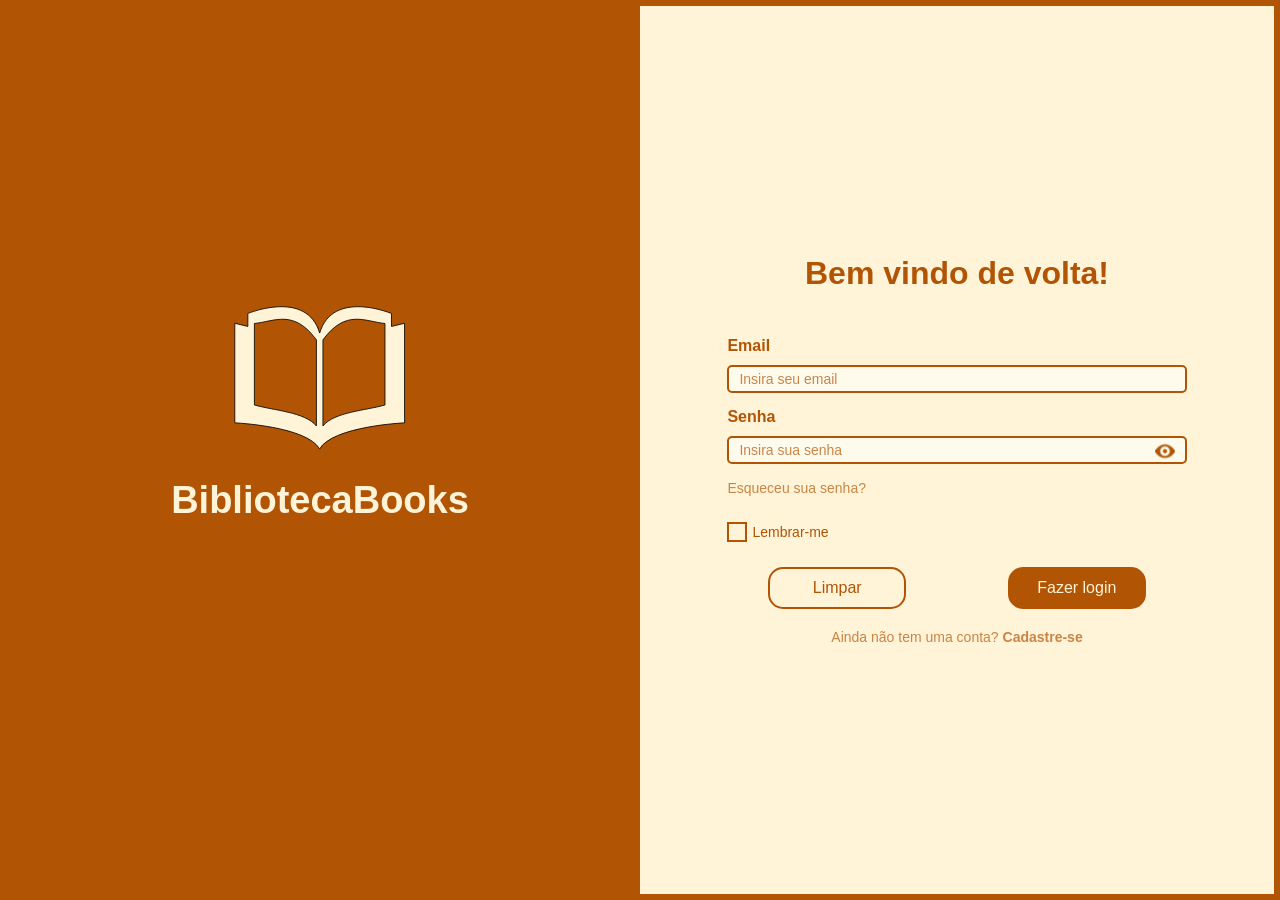
<file: index.html>
<!DOCTYPE html>
<html lang="pt-br">
<head>
    <meta charset="UTF-8">
    <meta name="viewport" content="width=device-width, initial-scale=1.0">
        <!-- Favicon package generated by Favicon.im Converter -->
    <link rel="icon" type="image/x-icon" href="/favicon.ico">
    <link rel="icon" type="image/png" sizes="16x16" href="assets/favicons/favicon-16x16.png">
    <link rel="icon" type="image/png" sizes="32x32" href="assets/favicons/favicon-32x32.png">
    <link rel="apple-touch-icon" sizes="180x180" href="assets/favicons/apple-touch-icon.png">
    <link rel="icon" type="image/png" sizes="192x192" href="assets/favicons/android-chrome-192x192.png">
    <link rel="icon" type="image/png" sizes="512x512" href="assets/favicons/android-chrome-512x512.png">
    <meta name="theme-color" content="#ffffff">
    <link rel="stylesheet" href="css/auth/login.css">
    <title>BibliotecaBooks</title>
</head>
<body>
    <main class="content">
        <section class="banner">
            <div class="banner-content">
                <img src="assets/icons/book.svg" alt="Banner da BibliotecaBooks">
                <h1 class="logotype-text">BibliotecaBooks</h1>
            </div>
        </section>
        <section class="login">
            <h1>Bem vindo de volta!</h1>
            <form class="inputs-form">
                <div class="inputs">
                    <label class="text-inputs" for="email">Email</label>
                    <input class="entry-input" id="email" type="email" name="email" minlength="6" maxlength="255" placeholder="Insira seu email" required>
                </div>
                <div class="inputs">
                    <label class="text-inputs" for="password">Senha</label>
                    <div class="input-container">
                        <input class="entry-input" id="password" type="password" name="password" minlength="8" maxlength="15" placeholder="Insira sua senha" required>
                        <button class="ocult-button" id="ocult-button-functional" type="button"><img class="ocult-icon" id="ocult-icon-image" src="assets/icons/visible.svg"></button>
                    </div>
                </div>
                <div class="forget-password">
                    <a href="pages/auth/forgot-password.html">Esqueceu sua senha?</a>
                </div>
                <div class="remember">
                    <label for="remember">
                        <input type="checkbox" id="remember" name="remember">
                        Lembrar-me
                    </label>
                </div>
                <div class="btns">
                    <button class="btn-clear" type="reset">Limpar</button>
                    <button class="btn-login" type="submit">Fazer login</button>
                </div>
            </form>
            <p class="login-link">Ainda não tem uma conta? <a href="pages/auth/register.html">Cadastre-se</a></p>
        </section>
    </main>
    <script src="js/auth/login.js"></script>
</body>
</html>
</file>
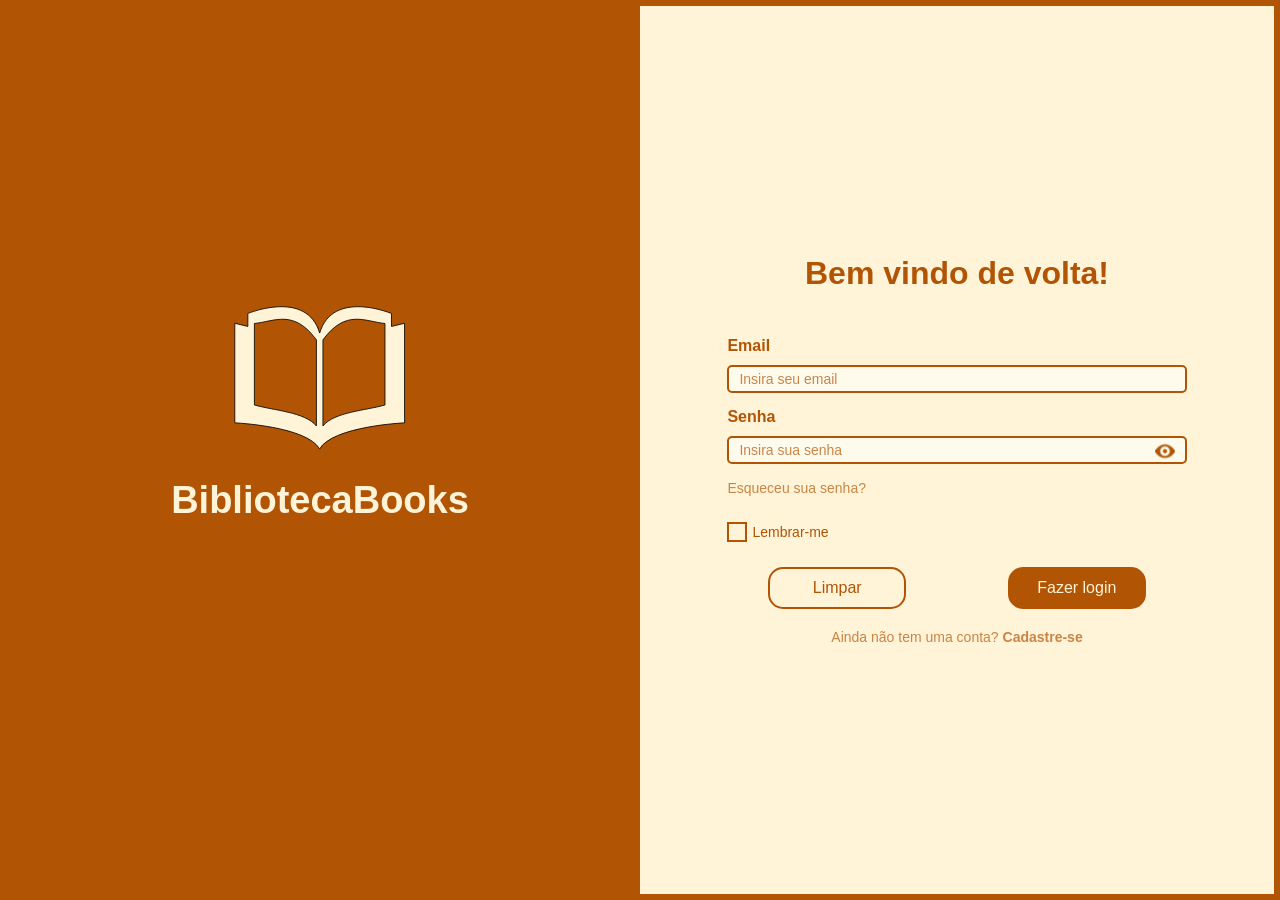
<file: pages/admin/books.html>
<!DOCTYPE html>
<html lang="pt-br">
<head>
    <meta charset="UTF-8">
    <meta name="viewport" content="width=device-width, initial-scale=1.0">
        <!-- Favicon package generated by Favicon.im Converter -->
    <link rel="icon" type="image/x-icon" href="/favicon.ico">
    <link rel="icon" type="image/png" sizes="16x16" href="../../assets/favicons/favicon-16x16.png">
    <link rel="icon" type="image/png" sizes="32x32" href="../../assets/favicons/favicon-32x32.png">
    <link rel="apple-touch-icon" sizes="180x180" href="../../assets/favicons/apple-touch-icon.png">
    <link rel="icon" type="image/png" sizes="192x192" href="../../assets/favicons/android-chrome-192x192.png">
    <link rel="icon" type="image/png" sizes="512x512" href="../../assets/favicons/android-chrome-512x512.png">
    <meta name="theme-color" content="#ffffff">
    <link rel="stylesheet" href="../../css/admin/books.css">
    <title>BibliotecaBooks</title>
</head>
<body>
    <div class="content" id="content-function">
        <header class="header">
            <div class="logotype-container">
                <img class="logo-icon" alt="icone de livro" src="../../assets/icons/OpenBook.svg">
                <h1 class="logo-text">BibliotecaBooks</h1>
            </div>
            <div class="user-container">
                <div class="user-organizer">
                    <p class="user-name">Administrador</p>
                    <a class="configurations">configurações</a>
                </div>
                <img alt="icone de perfil" src="../../assets/icons/Profile.svg">
            </div>
        </header>
        <aside class="menu" id="menu-function">
            <span class="menu-button">
                <img class="back-icon" src="../../assets/icons/Back.svg"/>
            </span>
            <a href="dashboard.html" class="dashboard">
                <p>DASHBOARD</p>
            </a>
            <a href="rentals.html" class="rentals">
                <p>EMPRÉSTIMOS</p>
            </a>
            <a href="users.html" class="users">
                <p>USUÁRIOS</p>
            </a>
            <a href="publishers.html" class="publishers">
                <p>EDITORAS</p>
            </a>
            <a href="books.html" class="books">
                <p>LIVROS</p>
            </a>
        </aside>
        <main class="main">
            <span class="main-title">
                <p>LIVROS</p>
                <img class="return-icon" id="return-icon-function" alt="voltar" src="../../assets/icons/Return.svg">
            </span>
            <div class="main-content">
                <div class="main-header">
                    <div class="search-side">
                        <input class="search-input" id="search-input-function" type="search" placeholder="Buscar livros...">
                    </div>
                    <div class="filter-side">
                        <div class="filter">
                            <button class="filter-button" id="filter-button-function">Filtrar</button>
                        </div>
                        <div class="add">
                            <button class="add-button" id="add-button-function">Novo Livro</button>
                        </div>
                    </div>
                </div> 
                <div class="books-table-container">
                    <table class="books-table" id="books-table-function">
                        <thead>
                            <tr>
                                <th>Título</th>
                                <th>Autor</th>
                                <th>Lançamento</th>
                                <th>Estoque Total</th>
                                <th>Em Uso</th>
                                <th>Editoras</th>
                                <th>Ações</th>
                            </tr>
                        </thead>
                        <tbody id="books-table"></tbody>
                    </table>
                    <div class="pagination">
                        <p id="pagination-info"></p>
                        <div class="pagination-buttons-container">
                            <button class="pagination-button" id="back-pagination"></button>
                            <button class="pagination-button" id="front-pagination"></button>
                        </div>
                    </div>
                </div>
            </div>
        </main>
    </div>
    <div class="menu-modal" id="menu-modal-function">
        <div class="preferences">
            <span>Preferências</span>
        </div>
        <div class="logout">
            <span class="btn-logout">Sair</span>
        </div>
    </div>
    <div class="filter-menu" id="filter-menu-function">
        <button class="filter-option" data-filter="az">A - Z</button>
        <hr class="separete-line">
        <button class="filter-option" data-filter="za">Z - A</button>
    </div>
    <div class="modal-overlay" id="book-modal-function">
        <div class="book-modal">
            <div class="modal-header">
                <h2>Novo Livro</h2>
            </div>
            <form id="book-form">
                <div class="modal-inputs">
                    <label for="book-title">Título</label>
                    <input type="text" id="book-title" required placeholder="Digite o título do livro">
                </div>
                <div class="modal-inputs">
                    <label for="book-author">Autor</label>
                    <input type="text" id="book-author" required placeholder="Digite o nome do autor">
                </div>
                <div class="modal-inputs">
                    <label for="book-release-date">
                        Data de lançamento
                    </label>
                    <input type="date" id="book-release-date" required>
                </div>
                <div class="modal-inputs">
                    <label for="book-stock">
                        Quantidade em estoque
                    </label>
                    <input type="number" id="book-stock" min="1" required placeholder="Ex: 5">
                </div>
                <div class="modal-inputs">
                    <label for="book-publisher">
                        Editora
                    </label>
                    <select id="book-publisher" required>
                        <option value="" selected disabled>
                            Selecione uma editora
                        </option>
                    </select>
                </div>
                <div class="modal-buttons">
                    <button class="cancel-button" id="cancel-book" type="button">
                        Cancelar
                    </button>
                    <button class="save-button" type="submit">
                        Salvar
                    </button>
                </div>
            </form>
        </div>
    </div>
    <script src="../../js/admin/books.js"></script>
</body>
</html>
</file>
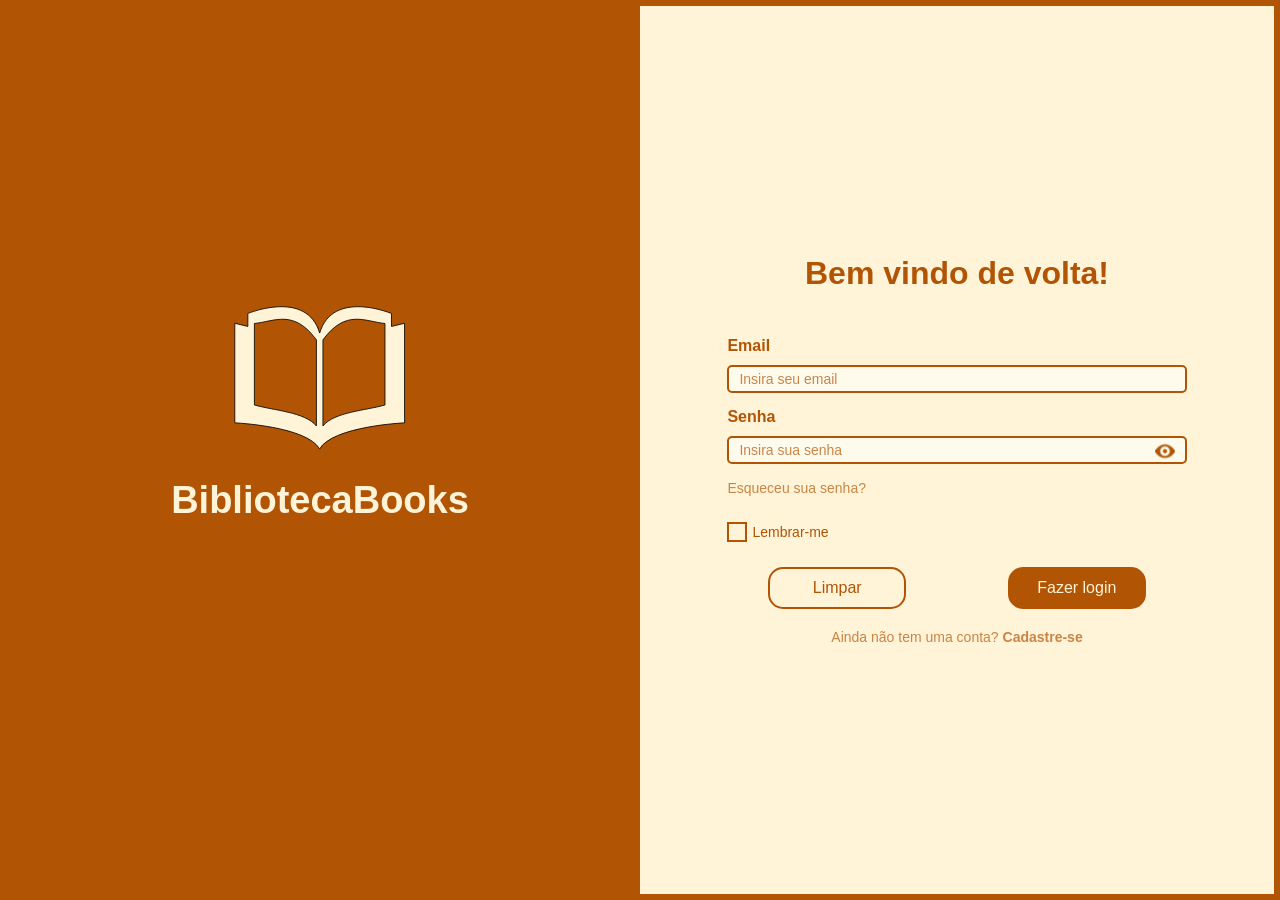
<file: pages/admin/preferences.html>
<!DOCTYPE html>
<html lang="pt-br">
<head>
    <meta charset="UTF-8">
    <meta name="viewport" content="width=device-width, initial-scale=1.0">
    <link rel="icon" type="image/x-icon" href="/favicon.ico">
    <link rel="icon" type="image/png" sizes="16x16" href="../../assets/favicons/favicon-16x16.png">
    <link rel="icon" type="image/png" sizes="32x32" href="../../assets/favicons/favicon-32x32.png">
    <link rel="apple-touch-icon" sizes="180x180" href="../../assets/favicons/apple-touch-icon.png">
    <link rel="icon" type="image/png" sizes="192x192" href="../../assets/favicons/android-chrome-192x192.png">
    <link rel="icon" type="image/png" sizes="512x512" href="../../assets/favicons/android-chrome-512x512.png">
    <meta name="theme-color" content="#ffffff">
    <link rel="stylesheet" href="../../css/admin/preferences.css">
    <title>BibliotecaBooks</title>
</head>
<body>
    <div class="content">
        <header class="header">
            <div class="logotype-container">
                <img class="logo-icon" alt="icone de livro" src="../../assets/icons/OpenBook.svg">
                <h1 class="logo-text">
                    BibliotecaBooks
                </h1>
            </div>
            <a href="dashboard.html" class="back-button">
                <img src="../../assets/icons/Undo.svg" alt="Voltar">
            </a>
        </header>
        <main class="main">
            <span class="main-title">
                <p>PREFERÊNCIAS</p>
            </span>
            <div class="main-content">
                <div class="preferences-container">
                    <div class="preferences-header">
                        <h2>Preferências</h2>
                        <p>
                            Personalize sua experiência
                        </p>
                    </div>
                    <div class="preference-option">
                        <div class="preference-info">
                            <p class="preference-title">
                                Alternar idioma
                            </p>
                            <p class="preference-description">
                                Escolha o idioma que deseja utilizar no sistema
                            </p>
                        </div>
                        <select id="language-select">
                            <option value="pt-BR">
                                Português (Brasil)
                            </option>
                            <option value="en">
                                Inglês
                            </option>
                            <option value="es">
                                Espanhol
                            </option>
                        </select>
                    </div>
                </div>
            </div>
        </main>
    </div>
    <script src="../../js/admin/preferences.js"></script>
</body>
</html>
</file>
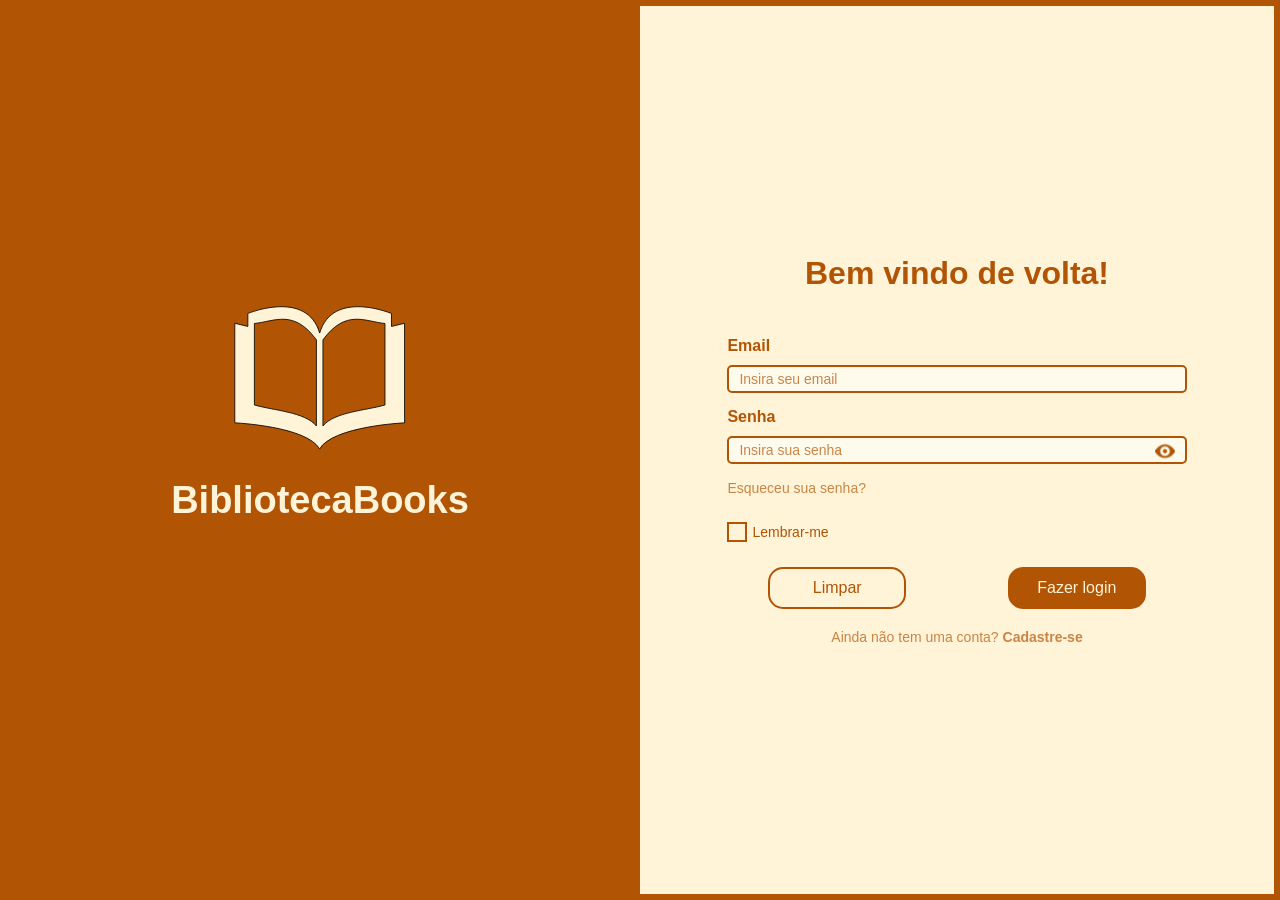
<file: pages/admin/publishers.html>
<!DOCTYPE html>
<html lang="pt-br">
<head>
    <meta charset="UTF-8">
    <meta name="viewport" content="width=device-width, initial-scale=1.0">
        <!-- Favicon package generated by Favicon.im Converter -->
    <link rel="icon" type="image/x-icon" href="/favicon.ico">
    <link rel="icon" type="image/png" sizes="16x16" href="../../assets/favicons/favicon-16x16.png">
    <link rel="icon" type="image/png" sizes="32x32" href="../../assets/favicons/favicon-32x32.png">
    <link rel="apple-touch-icon" sizes="180x180" href="../../assets/favicons/apple-touch-icon.png">
    <link rel="icon" type="image/png" sizes="192x192" href="../../assets/favicons/android-chrome-192x192.png">
    <link rel="icon" type="image/png" sizes="512x512" href="../../assets/favicons/android-chrome-512x512.png">
    <meta name="theme-color" content="#ffffff">
    <link rel="stylesheet" href="../../css/admin/publishers.css">
    <title>BibliotecaBooks</title>
</head>
<body>
    <div class="content" id="content-function">
        <header class="header">
            <div class="logotype-container">
                <img class="logo-icon" alt="icone de livro" src="../../assets/icons/OpenBook.svg">
                <h1 class="logo-text">BibliotecaBooks</h1>
            </div>
            <div class="user-container">
                <div class="user-organizer">
                    <p class="user-name">Administrador</p>
                    <a class="configurations">configurações</a>
                </div>
                <img alt="icone de perfil" src="../../assets/icons/Profile.svg">
            </div>
        </header>
        <aside class="menu" id="menu-function">
            <span class="menu-button">
                <img class="back-icon" src="../../assets/icons/Back.svg"/>
            </span>
            <a href="dashboard.html" class="dashboard">
                <p>DASHBOARD</p>
            </a>
            <a href="rentals.html" class="rentals">
                <p>EMPRÉSTIMOS</p>
            </a>
            <a href="users.html" class="users">
                <p>USUÁRIOS</p>
            </a>
            <a href="publishers.html" class="publishers">
                <p>EDITORAS</p>
            </a>
            <a href="books.html" class="books">
                <p>LIVROS</p>
            </a>
        </aside>
        <main class="main">
            <span class="main-title">
                <p>EDITORAS</p>
                <img class="return-icon" id="return-icon-function" alt="voltar" src="../../assets/icons/Return.svg">
            </span>
            <div class="main-content">
                <div class="main-header">
                    <div class="search-side">
                        <input class="search-input" id="search-input-function" type="search" placeholder="Buscar editoras...">
                    </div>
                    <div class="filter-side">
                        <div class="filter">
                            <button class="filter-button" id="filter-button-function">Filtrar</button>
                        </div>
                        <div class="add">
                            <button class="add-button" id="add-button-function">Nova Editora</button>
                        </div>
                    </div>
                </div> 
                <div class="publishers-table-container">
                    <table class="publishers-table" id="publishers-table-function">
                        <thead>
                            <tr>
                                <th>Nome</th>
                                <th>Email</th>
                                <th>Telefone</th>
                                <th>Site</th>
                                <th>Ações</th>
                            </tr>
                        </thead>
                        <tbody id="publishers-table"></tbody>
                    </table>
                    <div class="pagination">
                        <p id="pagination-info"></p>
                        <div class="pagination-buttons-container">
                            <button class="pagination-button" id="back-pagination"></button>
                            <button class="pagination-button" id="front-pagination"></button>
                        </div>
                    </div>
                </div>
            </div>
        </main>
    </div>
    <div class="menu-modal" id="menu-modal-function">
        <div class="preferences">
            <span>Preferências</span>
        </div>
        <div class="logout">
            <span class="btn-logout">Sair</span>
        </div>
    </div>
    <div class="filter-menu" id="filter-menu-function">
        <button class="filter-option" data-filter="az">A - Z</button>
        <hr class="separete-line">
        <button class="filter-option" data-filter="za">Z - A</button>
    </div>
    <div class="publisher-modal" id="publisher-modal-function">
        <div class="publisher-modal-content">
            <h2>Nova Editora</h2>
            <form id="publisher-form">
                <div class="modal-input">
                    <label for="publisher-name">Nome</label>
                    <input type="text" id="publisher-name" required>
                </div>
                <div class="modal-input">
                    <label for="publisher-email">Email</label>
                    <input type="email" id="publisher-email" required>
                </div>
                <div class="modal-input">
                    <label for="publisher-phone">Telefone</label>
                    <input type="text" id="publisher-phone" required>
                </div>
                <div class="modal-input">
                    <label for="publisher-website">Site</label>
                    <input type="text" id="publisher-website" placeholder="www.exemplo.com">
                </div>
                <div class="modal-buttons">
                    <button type="button" id="cancel-publisher">Cancelar</button>
                    <button type="submit">Cadastrar</button>
                </div>
            </form>
        </div>
    </div>
    <script src="../../js/admin/publishers.js"></script>
</body>
</html>
</file>
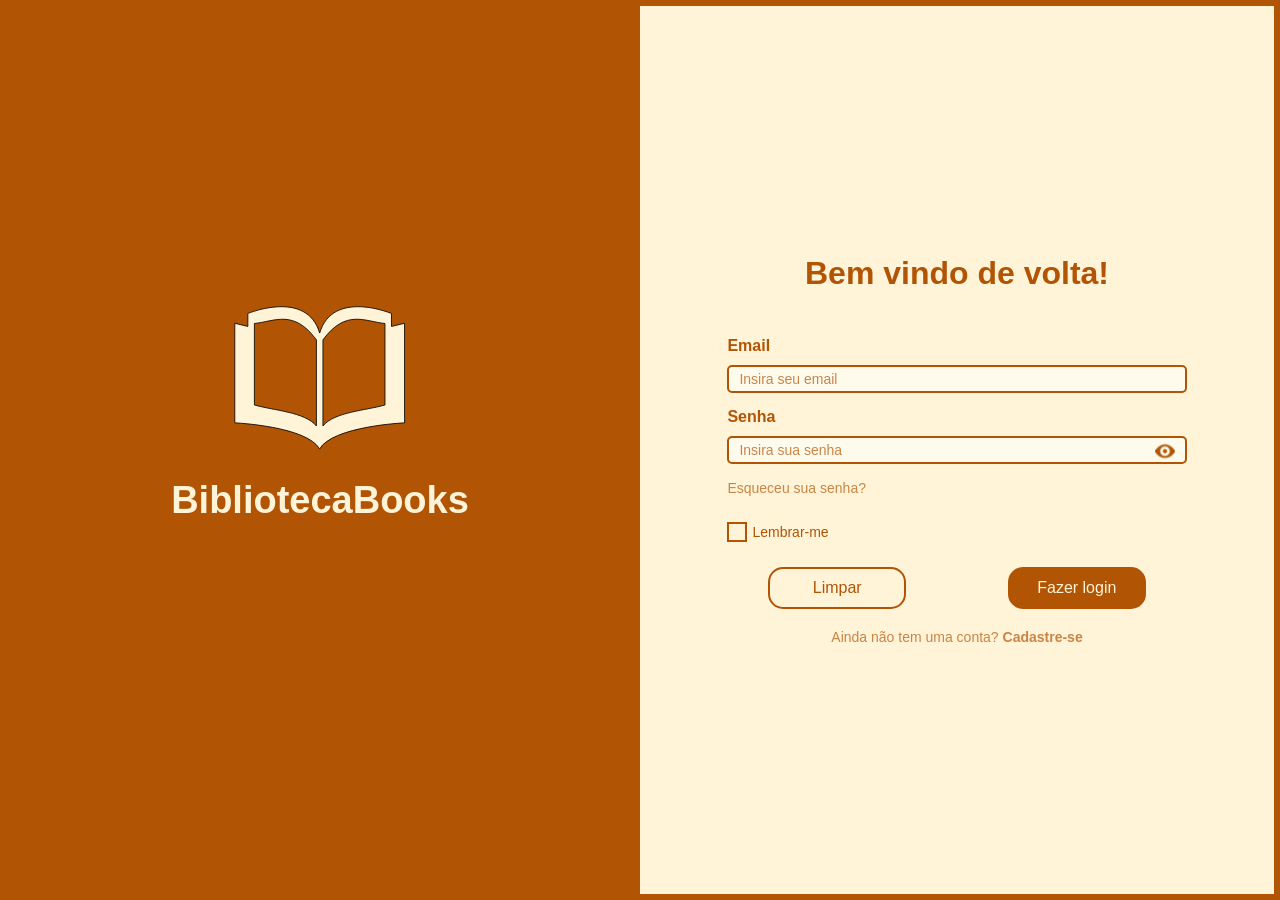
<file: pages/admin/rentals.html>
<!DOCTYPE html>
<html lang="pt-br">
<head>
    <meta charset="UTF-8">
    <meta name="viewport" content="width=device-width, initial-scale=1.0">
        <!-- Favicon package generated by Favicon.im Converter -->
    <link rel="icon" type="image/x-icon" href="/favicon.ico">
    <link rel="icon" type="image/png" sizes="16x16" href="../../assets/favicons/favicon-16x16.png">
    <link rel="icon" type="image/png" sizes="32x32" href="../../assets/favicons/favicon-32x32.png">
    <link rel="apple-touch-icon" sizes="180x180" href="../../assets/favicons/apple-touch-icon.png">
    <link rel="icon" type="image/png" sizes="192x192" href="../../assets/favicons/android-chrome-192x192.png">
    <link rel="icon" type="image/png" sizes="512x512" href="../../assets/favicons/android-chrome-512x512.png">
    <meta name="theme-color" content="#ffffff">
    <link rel="stylesheet" href="../../css/admin/rentals.css">
    <title>BibliotecaBooks</title>
</head>
<body>
    <div class="content" id="content-function">
        <header class="header">
            <div class="logotype-container">
                <img class="logo-icon" alt="icone de livro" src="../../assets/icons/OpenBook.svg">
                <h1 class="logo-text">BibliotecaBooks</h1>
            </div>
            <div class="user-container">
                <div class="user-organizer">
                    <p class="user-name">Administrador</p>
                    <a class="configurations">configurações</a>
                </div>
                <img alt="icone de perfil" src="../../assets/icons/Profile.svg">
            </div>
        </header>
        <aside class="menu" id="menu-function">
            <span class="menu-button">
                <img class="back-icon" src="../../assets/icons/Back.svg"/>
            </span>
            <a href="dashboard.html" class="dashboard">
                <p>DASHBOARD</p>
            </a>
            <a href="rentals.html" class="rentals">
                <p>EMPRÉSTIMOS</p>
            </a>
            <a href="users.html" class="users">
                <p>USUÁRIOS</p>
            </a>
            <a href="publishers.html" class="publishers">
                <p>EDITORAS</p>
            </a>
            <a href="books.html" class="books">
                <p>LIVROS</p>
            </a>
        </aside>
        <main class="main">
            <span class="main-title">
                <p>EMPRÉSTIMOS</p>
                <img class="return-icon" id="return-icon-function" alt="voltar" src="../../assets/icons/Return.svg">
            </span>
            <div class="main-content">
                <div class="main-header">
                    <div class="search-side">
                        <input class="search-input" id="search-input-function" type="search" placeholder="Buscar empréstimos...">
                    </div>
                    <div class="filter-side">
                        <div class="filter">
                            <button class="filter-button" id="filter-button-function">Filtrar</button>
                        </div>
                        <div class="add">
                            <button class="add-button" id="add-button-function">Novo Aluguel</button>
                        </div>
                    </div>
                </div> 
                <div class="rentals-table-container">
                    <table class="rentals-table" id="rentals-table-function">
                        <thead>
                            <tr>
                                <th>Locátario</th>
                                <th>Livro</th>
                                <th>Data Aluguel</th>
                                <th>Prazo</th>
                                <th>Entrega</th>
                                <th>Status</th>
                                <th>Ações</th>
                            </tr>
                        </thead>
                        <tbody id="rentals-table"></tbody>
                    </table>
                    <div class="pagination">
                        <p id="pagination-info"></p>
                        <div class="pagination-buttons-container">
                            <button class="pagination-button" id="back-pagination"></button>
                            <button class="pagination-button" id="front-pagination"></button>
                        </div>
                    </div>
                </div>
            </div>
        </main>
    </div>
    <div class="menu-modal" id="menu-modal-function">
        <div class="preferences">
            <span>Preferências</span>
        </div>
        <div class="logout">
            <span class="btn-logout">Sair</span>
        </div>
    </div>
    <div class="filter-menu" id="filter-menu-function">
        <button class="filter-option" data-filter="az">A - Z</button>
        <hr class="separete-line">
        <button class="filter-option" data-filter="za">Z - A</button>
    </div>
    <div class="rental-modal" id="rental-modal-function">

    <section class="rental-register">
        <div class="rental-modal-header">
            <h1>Novo Empréstimo</h1>

            <button
                class="close-rental-modal"
                id="close-rental-modal"
                type="button">
            </button>
        </div>
        <form class="rental-form" id="rental-form">
            <div class="inputs">
                <label class="text-inputs" for="rental-renter">
                    Locatário
                </label>

                <select
                    class="entry-input"
                    id="rental-renter"
                    required>

                    <option value="" selected disabled>
                        Selecione um usuário
                    </option>

                </select>
            </div>
            <div class="inputs">
                <label class="text-inputs" for="rental-book">
                    Livro
                </label>

                <select class="entry-input" id="rental-book" required>
                    <option value="" selected disabled>
                        Selecione um livro
                    </option>
                </select>
            </div>
            <div class="inputs">
                <label class="text-inputs" for="rental-date">
                    Data do aluguel
                </label>
                <input
                    class="entry-input"
                    id="rental-date"
                    type="date"
                    required>
            </div>
            <div class="inputs">
                <label class="text-inputs" for="rental-due-date">
                    Prazo de devolução
                </label>
                <input
                    class="entry-input"
                    id="rental-due-date"
                    type="date"
                    required>
            </div>
            <div class="rental-btns">
                <button
                    class="btn-cancel-rental"
                    id="cancel-rental"
                    type="button">
                    Cancelar
                </button>
                <button
                    class="btn-register-rental"
                    type="submit">
                    Salvar
                </button>
            </div>
        </form>
    </section>
</div>
    <script src="../../js/admin/rentals.js"></script>
</body>
</html>
</file>
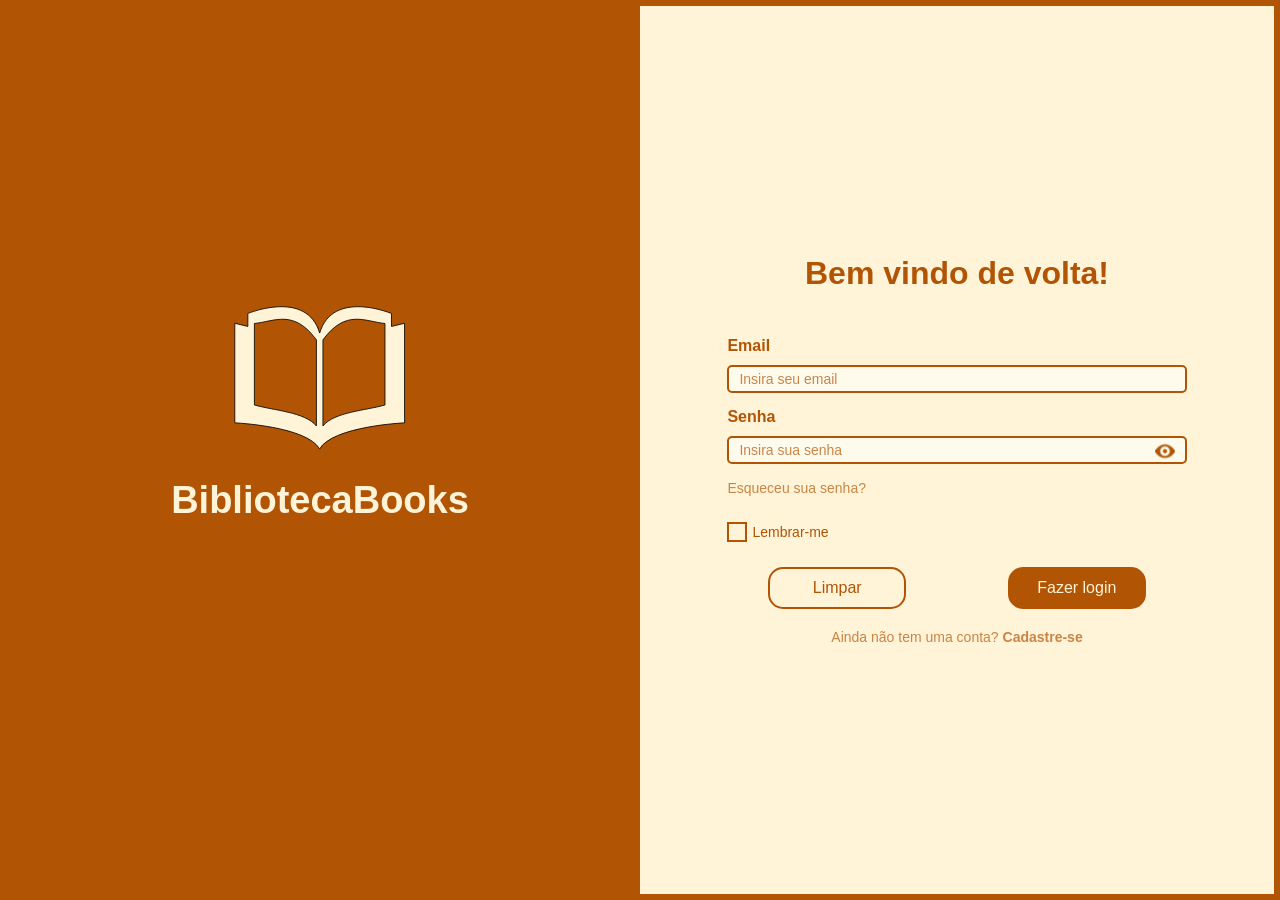
<file: pages/admin/users.html>
<!DOCTYPE html>
<html lang="pt-br">
<head>
    <meta charset="UTF-8">
    <meta name="viewport" content="width=device-width, initial-scale=1.0">
        <!-- Favicon package generated by Favicon.im Converter -->
    <link rel="icon" type="image/x-icon" href="/favicon.ico">
    <link rel="icon" type="image/png" sizes="16x16" href="../../assets/favicons/favicon-16x16.png">
    <link rel="icon" type="image/png" sizes="32x32" href="../../assets/favicons/favicon-32x32.png">
    <link rel="apple-touch-icon" sizes="180x180" href="../../assets/favicons/apple-touch-icon.png">
    <link rel="icon" type="image/png" sizes="192x192" href="../../assets/favicons/android-chrome-192x192.png">
    <link rel="icon" type="image/png" sizes="512x512" href="../../assets/favicons/android-chrome-512x512.png">
    <meta name="theme-color" content="#ffffff">
    <link rel="stylesheet" href="../../css/admin/users.css">
    <title>BibliotecaBooks</title>
</head>
<body>
    <div class="content" id="content-function">
        <header class="header">
            <div class="logotype-container">
                <img class="logo-icon" alt="icone de livro" src="../../assets/icons/OpenBook.svg">
                <h1 class="logo-text">BibliotecaBooks</h1>
            </div>
            <div class="user-container">
                <div class="user-organizer">
                    <p class="user-name">Administrador</p>
                    <a class="configurations">configurações</a>
                </div>
                <img alt="icone de perfil" src="../../assets/icons/Profile.svg">
            </div>
        </header>
        <aside class="menu" id="menu-function">
            <span class="menu-button">
                <img class="back-icon" src="../../assets\icons\Back.svg"/>
            </span>
            <a href="dashboard.html" class="dashboard">
                <p>DASHBOARD</p>
            </a>
            <a href="rentals.html" class="rentals">
                <p>EMPRÉSTIMOS</p>
            </a>
            <a href="users.html" class="users">
                <p>USUÁRIOS</p>
            </a>
            <a href="publishers.html" class="publishers">
                <p>EDITORAS</p>
            </a>
            <a href="books.html" class="books">
                <p>LIVROS</p>
            </a>
        </aside>
        <main class="main">
            <span class="main-title">
                <p>USUÁRIOS</p>
                <img class="return-icon" id="return-icon-function" alt="voltar" src="../../assets/icons/Return.svg">
            </span>
            <div class="main-content">
                <div class="main-header">
                    <div class="search-side">
                        <input class="search-input" id="search-input-function" type="search" placeholder="Buscar usuários...">
                    </div>
                    <div class="filter-side">
                        <div class="filter">
                            <button class="filter-button" id="filter-button-function">Filtrar</button>
                        </div>
                    </div>
                </div> 
                <div class="users-table-container">
                    <table class="users-table" id="users-table-function">
                        <thead>
                            <tr>
                                <th>Nome</th>
                                <th>Email</th>
                                <th>Telefone</th>
                                <th>CPF</th>
                                <th>Status</th>
                                <th>Ações</th>
                            </tr>
                        </thead>
                        <tbody id="users-table"></tbody>
                    </table>
                    <div class="pagination">
                        <p id="pagination-info"></p>
                        <div class="pagination-buttons-container">
                            <button class="pagination-button" id="back-pagination">
                                
                            </button>
                            <button class="pagination-button" id="front-pagination">
                                
                            </button>
                        </div>
                    </div>
                </div>
            </div>
        </main>
    </div>
    <div class="menu-modal" id="menu-modal-function">
        <div class="preferences">
            <span>Preferências</span>
        </div>
        <div class="logout">
            <span class="btn-logout">Sair</span>
        </div>
    </div>
    <div class="filter-menu" id="filter-menu-function">
        <button class="filter-option" data-filter = "az">A - Z</button>
        <hr class="separete-line">
        <button class="filter-option" data-filter = "za">Z - A</button>
    </div>
    <script src="../../js/admin/users.js"></script>
</body>
</html>
</file>
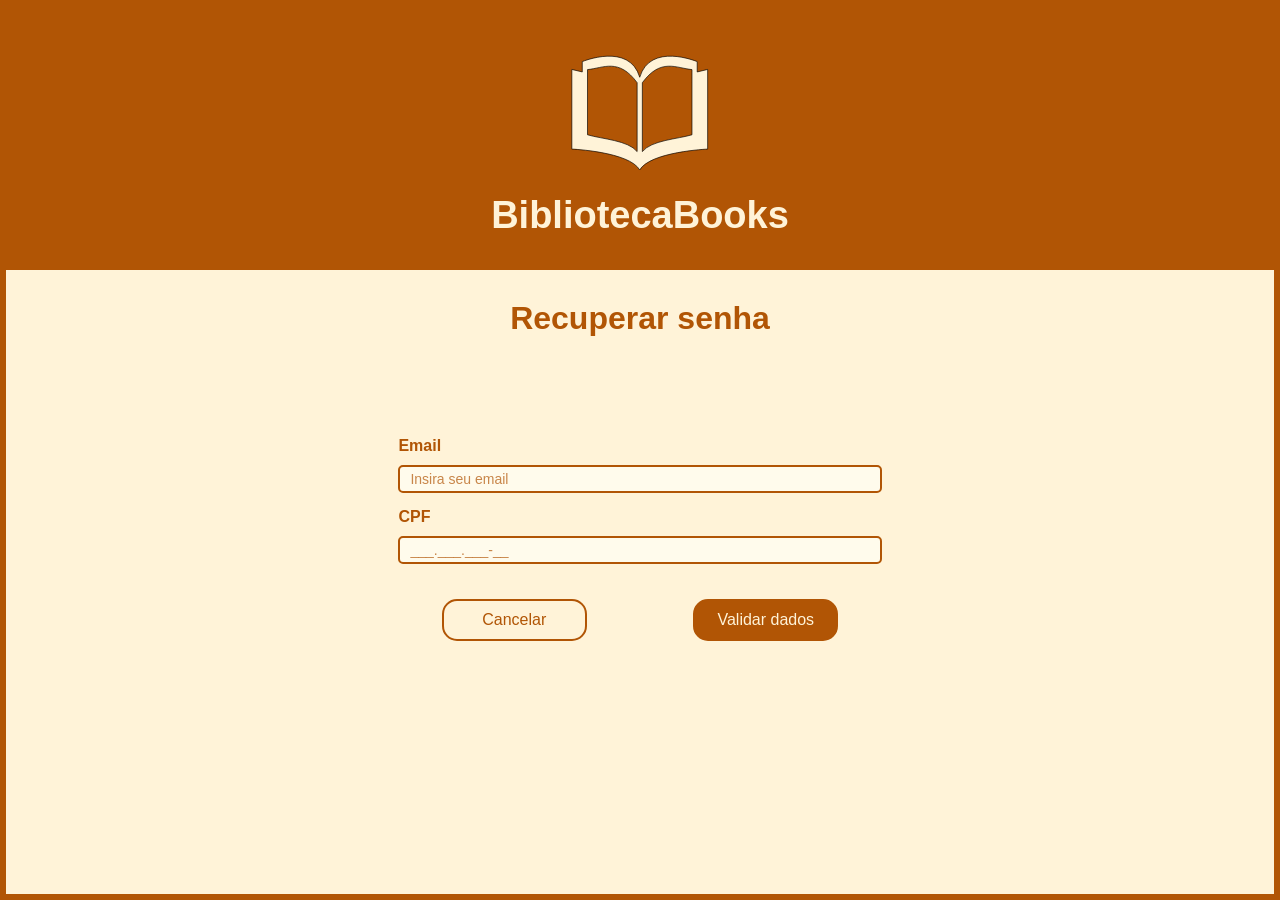
<file: pages/auth/change-password.html>
<!DOCTYPE html>
<html lang="pt-br">
<head>
    <meta charset="UTF-8">
    <meta name="viewport" content="width=device-width, initial-scale=1.0">
        <!-- Favicon package generated by Favicon.im Converter -->
    <link rel="icon" type="image/x-icon" href="/favicon.ico">
    <link rel="icon" type="image/png" sizes="16x16" href="../../assets/favicons/favicon-16x16.png">
    <link rel="icon" type="image/png" sizes="32x32" href="../../assets/favicons/favicon-32x32.png">
    <link rel="apple-touch-icon" sizes="180x180" href="../../assets/favicons/apple-touch-icon.png">
    <link rel="icon" type="image/png" sizes="192x192" href="../../assets/favicons/android-chrome-192x192.png">
    <link rel="icon" type="image/png" sizes="512x512" href="../../assets/favicons/android-chrome-512x512.png">
    <meta name="theme-color" content="#ffffff">
    <link rel="stylesheet" href="../../css/auth/change-password.css">
    <title>BibliotecaBooks</title>
</head>
<body>
    <main class="content">
        <section class="banner">
            <div class="banner-content">
                <img src="../../assets/icons/book.svg" alt="Banner da BibliotecaBooks">
                <h1 class="logotype-text">BibliotecaBooks</h1>
            </div>
        </section>
        <section class="change-password-form">
            <h1>Alterar senha</h1>
            <form class="inputs-form">
                <div class="inputs">
                    <label class="text-inputs" for="password">Nova senha</label>
                    <div class="input-container">
                        <input class="entry-input" id="password" type="password" name="password" minlength="8" maxlength="15" placeholder="Insira sua nova senha" required>
                        <button class="ocult-button" id="ocult-button-functional" type="button"><img class="ocult-icon" id="ocult-icon-image" src="../../assets/icons/visible.svg"></button>
                    </div>
                </div>
                <div class="inputs">
                    <label class="text-inputs" for="confirm-password">Confirmar nova senha</label>
                    <div class="input-container">
                        <input class="entry-input" id="confirm-password" type="password" name="confirm-password" placeholder="Confirme sua nova senha" required>
                        <button class="ocult-button" id="ocult-button-functional-confirm" type="button"><img class="ocult-icon-confirm" id="ocult-icon-image-confirm" src="../../assets/icons/visible.svg"></button>
                    </div>
                </div>
                <div class="btns">
                    <button class="btn-cancel" type="button">Cancelar</button>
                    <button class="btn-save" type="submit">Salvar Alterações</button>
                </div>
            </form>
        </section>
    </main>
    <script src="../../js/auth/change-password.js"></script>
</body>
</html>
</file>
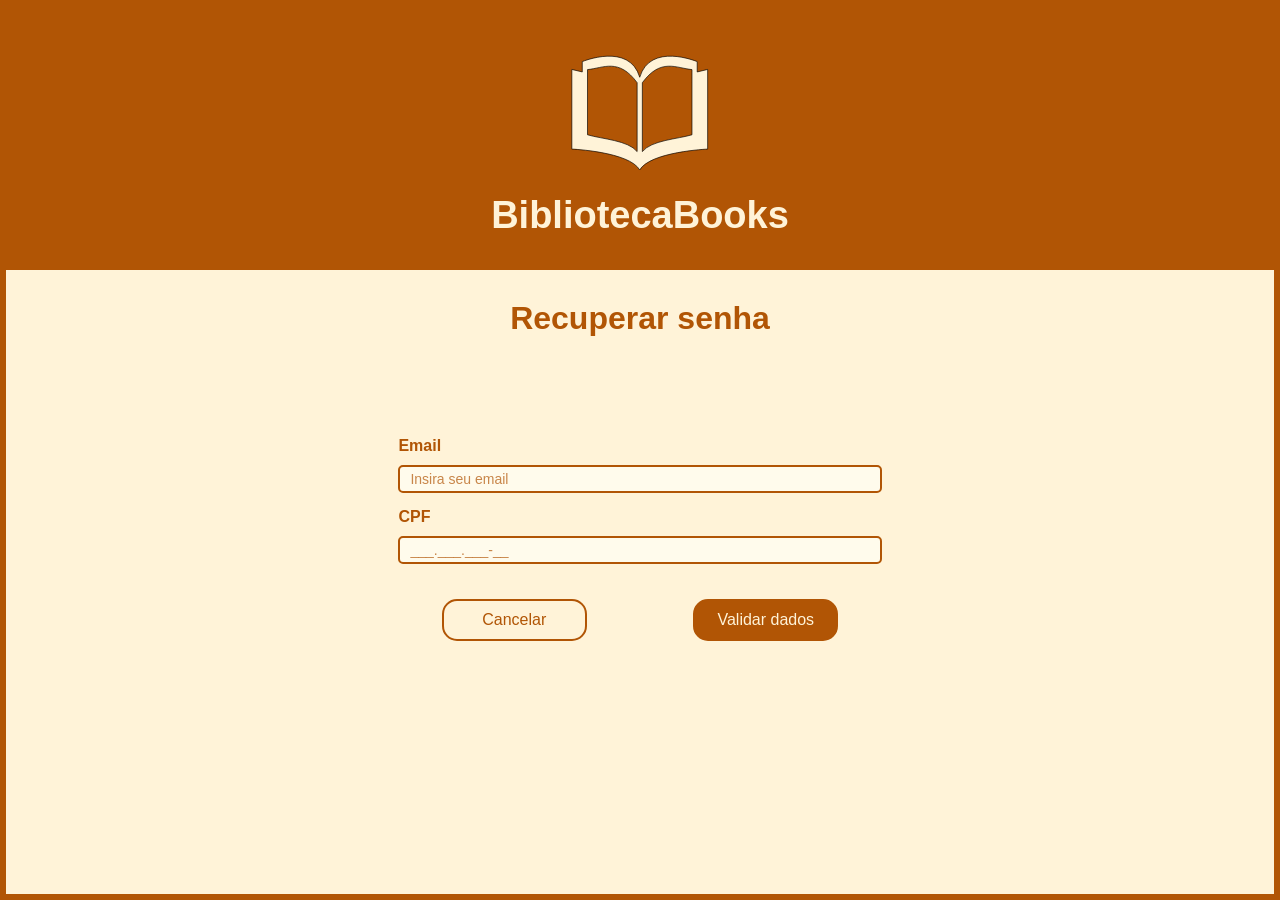
<file: pages/auth/forgot-password.html>
<!DOCTYPE html>
<html lang="pt-br">
<head>
    <meta charset="UTF-8">
    <meta name="viewport" content="width=device-width, initial-scale=1.0">
        <!-- Favicon package generated by Favicon.im Converter -->
    <link rel="icon" type="image/x-icon" href="/favicon.ico">
    <link rel="icon" type="image/png" sizes="16x16" href="../../assets/favicons/favicon-16x16.png">
    <link rel="icon" type="image/png" sizes="32x32" href="../../assets/favicons/favicon-32x32.png">
    <link rel="apple-touch-icon" sizes="180x180" href="../../assets/favicons/apple-touch-icon.png">
    <link rel="icon" type="image/png" sizes="192x192" href="../../assets/favicons/android-chrome-192x192.png">
    <link rel="icon" type="image/png" sizes="512x512" href="../../assets/favicons/android-chrome-512x512.png">
    <meta name="theme-color" content="#ffffff">
    <link rel="stylesheet" href="../../css/auth/forgot-password.css">
    <title>BibliotecaBooks</title>
</head>
<body>
    <main class="content">
        <section class="banner">
            <div class="banner-content">
                <img src="../../assets/icons/book.svg" alt="Banner da BibliotecaBooks">
                <h1 class="logotype-text">BibliotecaBooks</h1>
            </div>
        </section>
        <section class="forgot-form">
            <h1>Recuperar senha</h1>
            <form class="inputs-form">
                <div class="inputs">
                    <label class="text-inputs" for="email">Email</label>
                    <input class="entry-input" id="email" type="email" name="email" placeholder="Insira seu email" required>
                </div>
                <div class="inputs">
                    <label class="text-inputs" for="cpf">CPF</label>
                    <input class="entry-input" id="cpf" type="text" name="cpf" maxlength="14" autocomplete="off" placeholder="___.___.___-__" required>
                </div>
                <div class="btns">
                    <button class="btn-cancel" type="button">Cancelar</button>
                    <button class="btn-validate" type="submit">Validar dados</button>
                </div>
            </form>
        </section>
    </main>
    <script src="../../js/auth/forgot-password.js"></script>
</body>
</html>
</file>
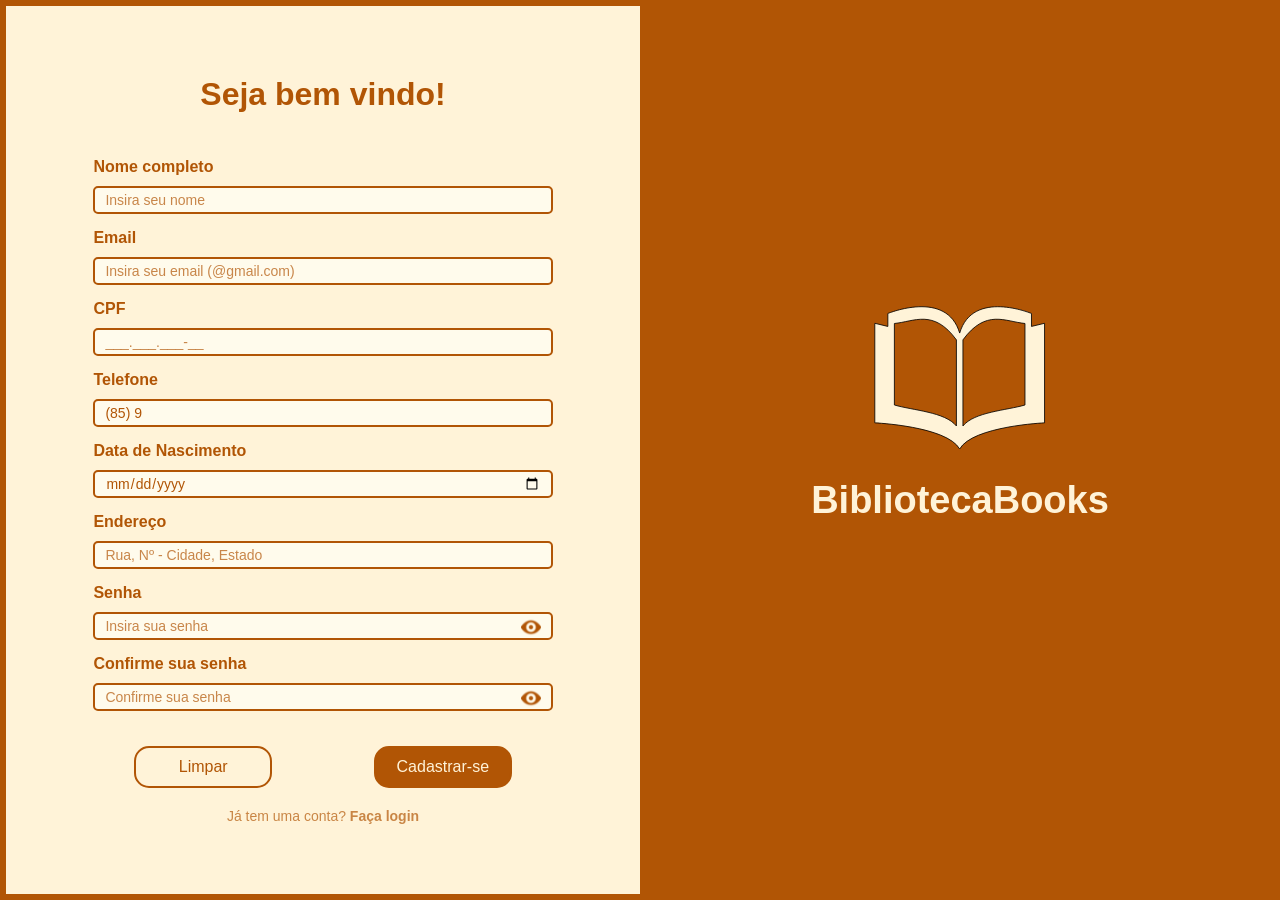
<file: pages/auth/register.html>
<!DOCTYPE html>
<html lang="pt-br">
<head>
    <meta charset="UTF-8">
    <meta name="viewport" content="width=device-width, initial-scale=1.0">
        <!-- Favicon package generated by Favicon.im Converter -->
    <link rel="icon" type="image/x-icon" href="/favicon.ico">
    <link rel="icon" type="image/png" sizes="16x16" href="../../assets/favicons/favicon-16x16.png">
    <link rel="icon" type="image/png" sizes="32x32" href="../../assets/favicons/favicon-32x32.png">
    <link rel="apple-touch-icon" sizes="180x180" href="../../assets/favicons/apple-touch-icon.png">
    <link rel="icon" type="image/png" sizes="192x192" href="../../assets/favicons/android-chrome-192x192.png">
    <link rel="icon" type="image/png" sizes="512x512" href="../../assets/favicons/android-chrome-512x512.png">
    <meta name="theme-color" content="#ffffff">
    <link rel="stylesheet" href="../../css/auth/register.css">
    <title>BibliotecaBooks</title>
</head>
<body>
    <main class="content">
        <section class="register">
            <h1>Seja bem vindo!</h1>
            <form class="inputs-form">
                <div class="inputs">
                    <label class="text-inputs" for="name">Nome completo</label>
                    <input class="entry-input" id="name" type="text" name="name" minlength="3" maxlength="100" placeholder="Insira seu nome" required>
                </div>
                <div class="inputs">
                    <label class="text-inputs" for="email">Email</label>
                    <input class="entry-input" id="email" type="email" pattern="^[a-zA-Z0-9]+@gmail\.com$" name="email" minlength="6" maxlength="255" placeholder="Insira seu email (@gmail.com)" required>
                </div>
                <div class="inputs">
                    <label class="text-inputs" for="cpf">CPF</label>
                    <input class="entry-input" id="cpf" type="text" name="cpf" maxlength="14" autocomplete="off" placeholder="___.___.___-__" required>
                </div>
                <div class="inputs">
                    <label class="text-inputs" for="phone">Telefone</label>
                    <input class="entry-input" id="phone" type="text" name="phone" maxlength="16" autocomplete="off" placeholder="(85) 9____-____" required>
                </div>
                <div class="inputs">
                    <label class="text-inputs" for="date-birth">Data de Nascimento</label>
                    <input class="entry-input" id="date-birth" type="date" name="date-birth" placeholder="__/__/____" required>
                </div>
                <div class="inputs">
                    <label class="text-inputs" for="address">Endereço</label>
                    <input class="entry-input" id="address" type="text" name="address" placeholder="Rua, Nº - Cidade, Estado" required>
                </div>
                <div class="inputs">
                    <label class="text-inputs" for="password">Senha</label>
                    <div class="input-container">
                        <input class="entry-input" id="password" type="password" name="password" minlength="8" maxlength="15" placeholder="Insira sua senha" required>
                        <button class="ocult-button" id="ocult-button-functional" type="button"><img class="ocult-icon" id="ocult-icon-image" src="../../assets/icons/visible.svg"></button>
                    </div>
                </div>
                <div class="inputs">
                    <label class="text-inputs" for="confirm-password">Confirme sua senha</label>
                    <div class="input-container">
                        <input class="entry-input" id="confirm-password" type="password" name="confirm-password" minlength="8" maxlength="15" placeholder="Confirme sua senha" required>
                        <button class="ocult-button" id="ocult-button-functional-confirm" type="button"><img class="ocult-icon-confirm" id="ocult-icon-image-confirm" src="../../assets/icons/visible.svg"></button>
                    </div>
                </div>
                <div class="btns">
                    <button class="btn-clear" type="reset">Limpar</button>
                    <button class="btn-register" type="submit">Cadastrar-se</button>
                </div>
            </form>
            <p class="login-link">Já tem uma conta? <a href="../../index.html">Faça login</a></p>
        </section>
        <section class="banner">
            <div class="banner-content">
                <img src="../../assets/icons/book.svg" alt="Banner da BibliotecaBooks">
                <h1 class="logotype-text">BibliotecaBooks</h1>
            </div>
        </section>
    </main>
    <script src="../../js/auth/register.js"></script>
</body>
</html>
</file>
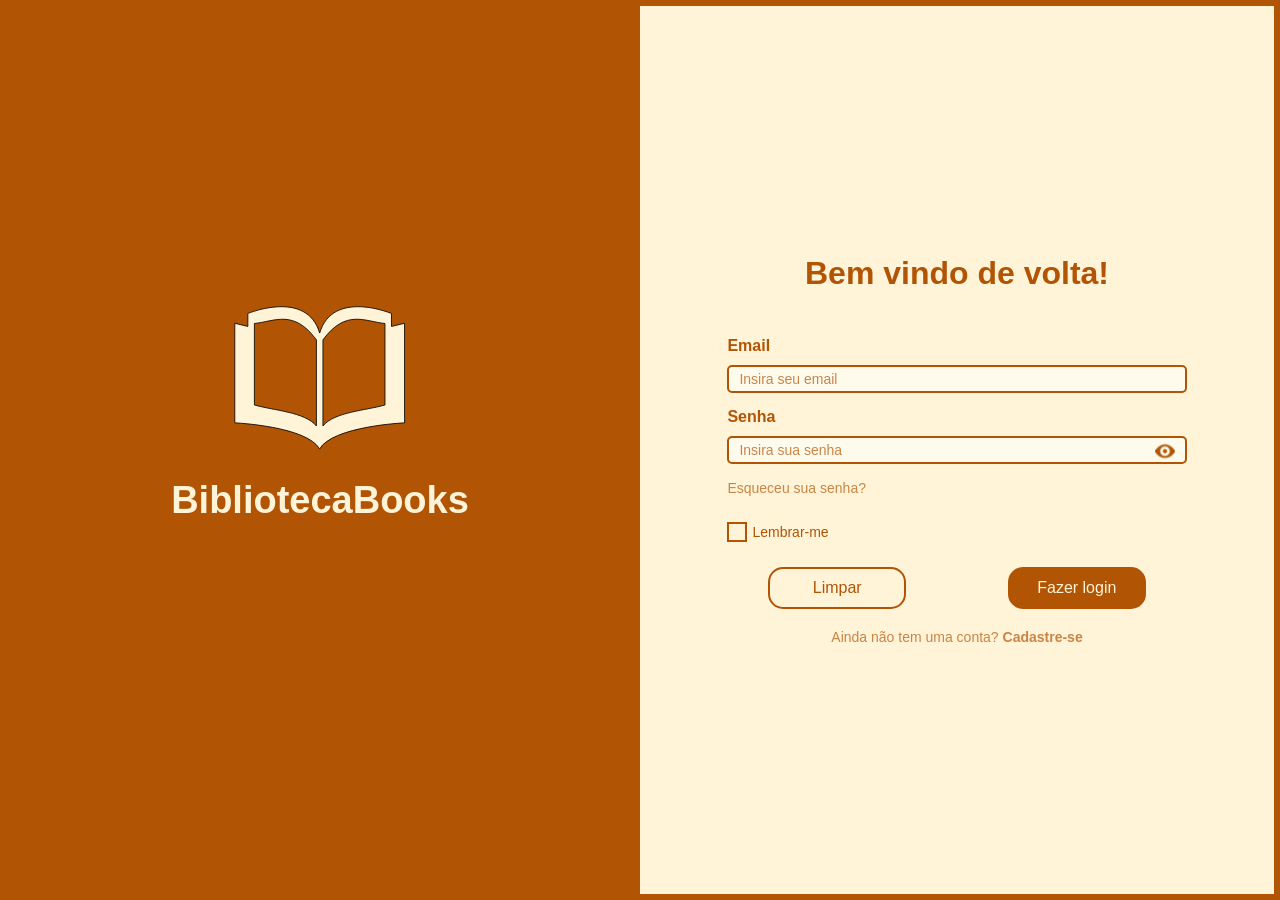
<file: pages/user/preferences.html>
<!DOCTYPE html>
<html lang="pt-br">
<head>
    <meta charset="UTF-8">
    <meta name="viewport" content="width=device-width, initial-scale=1.0">
    <link rel="icon" type="image/x-icon" href="/favicon.ico">
    <link rel="icon" type="image/png" sizes="16x16" href="../../assets/favicons/favicon-16x16.png">
    <link rel="icon" type="image/png" sizes="32x32" href="../../assets/favicons/favicon-32x32.png">
    <link rel="apple-touch-icon" sizes="180x180" href="../../assets/favicons/apple-touch-icon.png">
    <link rel="icon" type="image/png" sizes="192x192" href="../../assets/favicons/android-chrome-192x192.png">
    <link rel="icon" type="image/png" sizes="512x512" href="../../assets/favicons/android-chrome-512x512.png">
    <meta name="theme-color" content="#ffffff">
    <link rel="stylesheet" href="../../css/user/preferences.css">
    <title>BibliotecaBooks</title>
</head>
<body>
    <div class="content">
        <header class="header">
            <div class="logotype-container">
                <img class="logo-icon" alt="icone de livro" src="../../assets/icons/OpenBook.svg">
                <h1 class="logo-text">
                    BibliotecaBooks
                </h1>
            </div>
            <a href="dashboard.html" class="back-button">
                <img src="../../assets/icons/Undo.svg" alt="Voltar">
            </a>
        </header>
        <main class="main">
            <span class="main-title">
                <p>PREFERÊNCIAS</p>
            </span>
            <div class="main-content">
                <div class="preferences-container">
                    <div class="preferences-header">
                        <h2>Preferências</h2>
                        <p>
                            Personalize sua experiência
                        </p>
                    </div>
                    <div class="preference-option">
                        <div class="preference-info">
                            <p class="preference-title">
                                Alternar idioma
                            </p>
                            <p class="preference-description">
                                Escolha o idioma que deseja utilizar no sistema
                            </p>
                        </div>
                        <select id="language-select">
                            <option value="pt-BR">
                                Português (Brasil)
                            </option>
                            <option value="en">
                                Inglês
                            </option>
                            <option value="es">
                                Espanhol
                            </option>
                        </select>
                    </div>
                </div>
            </div>
        </main>
    </div>
    <script src="../../js/user/preferences.js"></script>
</body>
</html>
</file>
<file: css/auth/login.css>
*{
    margin: 0;
    padding: 0;
    box-sizing: border-box;
    font-family: inter, sans-serif;
}

.content{
    display: grid;
    grid-template-columns: 1fr 1fr;
    min-height: 100vh;
}

.login{
    display: flex;
    flex-direction: column;
    justify-content: center;
    align-items: center;
    width: 100%;
    padding: 30px;
    background-color: #FFF3D8;
    border-top: solid 6px #B15505;
    border-right: solid 6px #B15505;
    border-bottom: solid 6px #B15505;
}

.login h1{
    color: #B15505;
    font-size: 32px;
    margin-bottom: 45px;
}

.inputs-form{
    display: grid;
    grid-template-columns: 1fr;
    gap: 5px;
    width: 80%;
}

.inputs{
    display: flex;
    flex-direction: column;
}

.text-inputs{
    color: #B15505;
    font-size: 16px;
    margin-bottom: 10px;
    font-weight: bold;
}

.input-container{
    position: relative;
}

.ocult-button{
    position: absolute;
    border: none;
    background-color: transparent;
    right: 12px;
    top: 50%;
    transform: translateY(-60%);
}

.ocult-icon{
    width: 20px;
    right: 12px;
}

.entry-input{
    padding: 10px;
    width: 100%;
    height: 28px;
    border: 2px solid #B15505;
    border-radius: 5px;
    margin-bottom: 10px;
    background-color: #FFFBEC;
    color: #B15505;
    font-size: 14px;
    outline: none;
}

.entry-input::placeholder{
    color: #b15505b4;
    font-size: 14px;
}

.forget-password a{
    color: #b15505b1;
    font-size: 14px;
    cursor: pointer;
    text-decoration: none;
}

.forget-password a:hover{
    text-decoration: underline;
}

.remember{
    margin-top: 20px;
    font-size: 14px;
    color: #B15505;
}

.remember input{
    cursor: pointer;
    margin-right: 5px;
    appearance: none;
    background-color: #FFF3D8;
    border: 2px solid #B15505;
    width: 20px;
    height: 20px;
}

.remember input:checked{
    background-color: #B15505;
}

.remember label{
    display: flex;
    align-items: center;
    cursor: pointer;
}

.btns{
    display: flex;
    justify-content: space-around;
    gap: 20px;
    margin-top: 20px;
}

.btn-clear, .btn-login{
    padding: 10px 20px;
    width: 30%;
    border-radius: 15px;
    font-size: 16px;
    cursor: pointer;
}

.btn-clear{
    background-color: #FFF3D8;
    color: #B15505;
    border: 2px solid #B15505;
}

.btn-login{
    background-color: #B15505;
    color: #FFF3D8;
    border: 2px solid #B15505;
}

.login-link{
    color: #b15505b1;
    font-size: 14px;
    margin-top: 20px;
}

.login-link a{
    color: #b15505b1;
    text-decoration: none;
    font-weight: bold;
}

.login-link a:hover{
    text-decoration: underline;
}

.banner{
    display: flex;
    justify-content: center;
    align-items: center;
    background-color: #B15505;
    flex-direction: column;
}

.banner-content{
    display: flex;
    flex-direction: column;
    justify-content: center;
    align-items: center;
    margin-bottom: 100px;
}

.logotype-text{
    color: #FFF3D8;
    font-size: 38px;
}

img{
    width: 200px;
}
</file>
<file: css/admin/books.css>
*{
    margin: 0;
    padding: 0;
    box-sizing: border-box;
    font-family: inter, sans-serif;
}

.content{
    height: 100vh;
    display: grid;
    grid-template-columns: 1fr 6fr;
    grid-template-rows: 10vh 90vh;
    grid-template-areas: 
        "header header"
        "menu main";
    transition: 0.5s ease;
}

.content.menu-hidden{
    grid-template-columns: 0fr 1fr;
}

.header{
    background-color: #B15505;
    display: flex;
    align-items: center;
    justify-content: space-between;
    flex-direction: row;
    grid-area: header;
    padding: 10px;
}

.menu{
    display: flex;
    flex-direction: column;
    background-color: #B15505;
    color: #FFF3D8;
    font-size: 20px;
    text-align: center;
    grid-area: menu;
    overflow: hidden;
    transition: ease 0.5s;
}

.menu.active{
    visibility: hidden;
}

.menu img{
    width: 35px;
    margin-right: 10px;
    margin-top: 10px;
    margin-bottom: 12px;
    cursor: pointer;
}

.menu a{
    display: flex;
    align-items: center;
    justify-content: center;
    text-decoration: none;
    cursor: pointer;
    width: 100%;
    height: 12%;
}

.rentals, .users, .publishers, .dashboard{
    background-color: #B15505;
    color: #FFF3D8;
}

.books{
    background-color: #FFF3D8;
    color: #B15505;
}

.menu-button{
    color: #FFF3D8;
    text-align: right;
    font-size: 30px;
}

.logotype-container{
    display: flex;
    flex-direction: row;
    gap: 20px;
    justify-content: center;
    align-items: center;
}

.user-container{
    display: flex;
    flex-direction: row;
    color:#FFF3D8;
    align-items: center;
    justify-self: end;
}

.user-container img{
    width: 70px;
    height: auto;
}

.user-organizer{
    display: flex;
    flex-direction: column;
    text-align: right;
}

.configurations{
    color: #fff3d8ac;
    cursor: pointer;
}

.main{
    padding: 0.8rem;
    background-color: #FFF3D8;
    grid-area: main;
}

.main-title{
    display: flex;
    align-items: center;
    width: 250px;
    margin-left: 20px;
    color: #B15505;
    font-size: 28px;
}

.main-content{
    display: flex;
    flex-direction: column;
    justify-content: space-between;
    padding: 20px;
    gap: 10px;
}

.main-header{
    display: flex;
    flex-direction: row;
    justify-content: space-between;
    align-items: center;
}

.search-input{
    padding: 10px;
    width: 120%;
    height: 32px;
    border: 2px solid #B15505;
    background-image: url('../../assets/icons/Search.svg');
    background-repeat: no-repeat;
    background-position: 2px center;
    background-size: 22px;
    padding-left: 30px;
    border-radius: 5px;
    margin-bottom: 10px;
    color: #B15505;
    background-color: #FFFBEC;
    font-size: 14px;
    outline: none;
}

.search-input::placeholder{
    color: #b1550575;
    font-size: 14px;
}

.filter-side{
    display: flex;
    flex-direction: row;
    gap: 20px;
}

.filter-button, .add-button{
    padding: 6px;
    border-radius: 5px;
    font-size: 16px;
    cursor: pointer;
}

.filter-button{
    width: 100%;
    background-color: #FFF3D8;
    background-image: url('../../assets/icons/Funnel.svg');
    background-repeat: no-repeat;
    background-size: 22px;
    background-position: 2px center;
    padding-left: 25px;
    color: #B15505;
    border: 2px solid #B15505;
}

.add-button{
    width: 100%;
    background-color: #B15505;
    background-image: url('../../assets/icons/PlusMath.svg');
    background-repeat: no-repeat;
    background-size: 22px;
    background-position: 2px center;
    padding-left: 28px;
    color: #FFF3D8;
    border: 2px solid #B15505;
}

.books-table-container{
    display: flex;
    flex-direction: column;
    justify-content: center;
    border: 3px solid #B15505;
    border-radius: 10px;
    color: #B15505;
}

.books-table{
    width: 100%;
    border-collapse: collapse;
}

.books-table tr{
    border-bottom: 2px solid #B15505;
}

.books-table td, th{
    text-align: left;
    padding: 10px;
}

.button-edit{
    padding: 7px;
    background-color: #FFF3D8;
    border: 2px solid #B15505;
    border-radius: 5px;
    color: #B15505;
    font-weight: 400;
    cursor: pointer;
}

.button-delete{
    background-image: url('../../assets/icons/Trash.svg');
    background-repeat: no-repeat;
    background-size: 22px;
    background-position: center;
    width: 30px;
    height: 30px;
    padding: 9.4px;
    background-color: #FFF3D8;
    border: 2px solid #B15505;
    border-radius: 5px;
    color: #B15505;
    cursor: pointer;
}

.pagination{
    display: flex;
    flex-direction: row;
    align-items: center;
    justify-content: space-between;
    height: 60px;
    padding: 12px;
}

.pagination-buttons-container{
    display: flex;
    flex-direction: row;
    align-items: center;
    gap: 20px;
}

.pagination-button{
    width: 30px;
    height: 30px;
    background-color: #FFF3D8;
    border: 2px solid #B15505;
    border-radius: 5px;
    color: #B15505;
    font-weight: bold;
    cursor: pointer;
}

#back-pagination{
    background-image: url('../../assets/icons/BackPagination.svg');
    background-repeat: no-repeat;
    background-size: 22px;
    background-position: 2px center;
}

#front-pagination{
    background-image: url('../../assets/icons/front-pagination.svg');
    background-repeat: no-repeat;
    background-size: 22px;
    background-position: 2px center;
}

.return-icon{
    width: 35px;
    visibility: hidden;
    overflow: hidden;
    cursor: pointer;
    opacity: 0;
    transition: ease 0.5s;
}

.return-icon.visible{
    visibility: visible;
    opacity: 1;
}

.logo-text{
    color: #FFF3D8;
}

.logo-icon{
    width: 15%;
    height: auto;
}

.menu-modal{
    display: flex;
    position: fixed;
    flex-direction: column;
    text-align: center;
    border-radius: 10px;
    background-color: #B15505;
    left: 82%;
    top: 12%;
    color: #FFF3D8;
    visibility: hidden;
    cursor: pointer;
    width: 240px;
    opacity: 0;
    height: 100px;
    z-index: 100;
    transition: ease 0.2s;
}

.menu-modal.active{
    visibility: visible;
    opacity: 1;
}

.preferences{
    display: flex;
    justify-content: center;
    align-items: center;
    border-radius: 10px 10px 0px 0px;
    width: 100%;
    height: 100%;
    transition: ease 0.5s;
}

.preferences:hover{
    background-color:#954907;
}

.logout{
    display: flex;
    justify-content: center;
    align-items: center;
    border-radius: 0px 0px 10px 10px;
    width: 100%;
    height: 100%;
    transition: ease 0.5s;
}

.logout:hover{
    background-color:#954907;
}

.filter-menu{
    display: flex;
    position: fixed;
    flex-direction: column;
    left: 80.5%;
    top: 25%;
    color: #FFF3D8;
    visibility: hidden;
    opacity: 0;
    cursor: pointer;
    width: 150px;
    z-index: 100;
    border: 2px solid #B15505;
    border-radius: 5px;
    background-color: #FFF3D8;
    transition: ease 0.3s;
}

.filter-menu.active{
    visibility: visible;
    opacity: 1;
}

.filter-menu button{
    background-color: transparent;
    color: #B15505;
    height: 30px;
    border: none;
    border-radius: 3px;
    transition: ease 0.3s;
}

.filter-menu button:hover{
    background-color: #ede2c7;
}

.separete-line{
  height: 2px;
  background-color: #B15505;
  border: none;
}

.modal-overlay{
    position: fixed;

    top: 0;
    left: 0;

    width: 100%;
    height: 100%;

    display: flex;

    justify-content: center;
    align-items: center;

    background-color: rgba(0, 0, 0, 0.5);

    opacity: 0;
    visibility: hidden;

    transition: 0.3s ease;

    z-index: 200;
}

.modal-overlay.active{
    opacity: 1;
    visibility: visible;
}

.book-modal{
    display: flex;

    flex-direction: column;

    width: 500px;

    max-width: 90%;

    background-color: #FFF3D8;

    border: 3px solid #B15505;

    border-radius: 10px;

    padding: 25px;

    color: #B15505;
}

.modal-header{
    display: flex;

    justify-content: space-between;

    align-items: center;

    margin-bottom: 20px;
}

.close-modal{
    border: none;

    background-color: transparent;

    color: #B15505;

    font-size: 30px;

    cursor: pointer;
}

#book-form{
    display: flex;

    flex-direction: column;

    gap: 12px;
}

.modal-inputs{
    display: flex;

    flex-direction: column;

    gap: 5px;
}

.modal-inputs label{
    font-weight: bold;
}

.modal-inputs input,
.modal-inputs select{
    height: 38px;

    padding: 8px;

    border: 2px solid #B15505;

    border-radius: 5px;

    background-color: #FFFBEC;

    color: #B15505;

    outline: none;
}

.modal-buttons{
    display: flex;

    justify-content: flex-end;

    gap: 15px;

    margin-top: 15px;
}

.cancel-button,
.save-button{
    padding: 8px 20px;

    border-radius: 5px;

    cursor: pointer;

    font-size: 15px;
}

.cancel-button{
    background-color: #FFF3D8;

    border: 2px solid #B15505;

    color: #B15505;
}

.save-button{
    background-color: #B15505;

    border: 2px solid #B15505;

    color: #FFF3D8;
}

.button-edit{
    background-image: url('../../assets/icons/EditPencil.svg');
    background-repeat: no-repeat;
    background-size: 22px;
    background-position: center;
    width: 30px;
    height: 30px;
    background-color: #FFF3D8;
    border: 2px solid #B15505;
    border-radius: 5px;
    cursor: pointer;
}

.button-delete{
    background-image: url('../../assets/icons/Remove.svg');
    background-repeat: no-repeat;
    background-size: 22px;
    background-position: center;
    width: 30px;
    height: 30px;
    background-color: #FFF3D8;
    border: 2px solid #B15505;
    border-radius: 5px;
    cursor: pointer;
}

.buttons-actions{
    display: flex;
    flex-direction: row;
    gap: 10px;
}
</file>
<file: css/admin/preferences.css>
*{
    margin: 0;
    padding: 0;
    box-sizing: border-box;
    font-family: inter, sans-serif;
}

.content{
    height: 100vh;
    display: grid;
    grid-template-rows: 10vh 90vh;
    grid-template-areas:
        "header"
        "main";
}

.header{
    background-color: #B15505;
    display: flex;
    align-items: center;
    justify-content: space-between;
    flex-direction: row;
    grid-area: header;
    padding: 10px;
}

.logotype-container{
    display: flex;
    flex-direction: row;
    gap: 20px;
    justify-content: center;
    align-items: center;
}

.logo-text{
    color: #FFF3D8;
}

.logo-icon{
    width: 70px;
    height: auto;
}

.back-button{
    display: flex;
    align-items: center;
    justify-content: center;
    cursor: pointer;
}

.back-button img{
    width: 45px;
    height: 45px;
}

.main{
    padding: 0.8rem;
    background-color: #FFF3D8;
    grid-area: main;
}

.main-title{
    display: flex;
    align-items: center;
    width: 250px;
    margin-left: 20px;
    color: #B15505;
    font-size: 28px;
}

.main-content{
    display: flex;
    flex-direction: column;
    padding: 20px;
}

.preferences-container{
    display: flex;
    flex-direction: column;
    border: 3px solid #B15505;
    border-radius: 10px;
    color: #B15505;
    padding: 25px;
    gap: 30px;
}

.preferences-header{
    display: flex;
    flex-direction: column;
    gap: 5px;
}

.preferences-header h2{
    font-size: 24px;
}

.preferences-header p{
    font-size: 16px;
}

.preference-option{
    display: flex;
    align-items: center;
    justify-content: space-between;
    padding-top: 20px;
    border-top: 2px solid #B15505;
}

.preference-info{
    display: flex;
    flex-direction: column;
    gap: 5px;
}

.preference-title{
    font-size: 18px;
    font-weight: 500;
}

.preference-description{
    font-size: 14px;
    color: #b1550575;
}

#language-select{
    width: 220px;
    padding: 10px;
    border: 2px solid #B15505;
    border-radius: 5px;
    background-color: #FFF3D8;
    color: #B15505;
    font-size: 16px;
    outline: none;
    cursor: pointer;
}
</file>
<file: css/admin/publishers.css>
*{
    margin: 0;
    padding: 0;
    box-sizing: border-box;
    font-family: inter, sans-serif;
}

.content{
    height: 100vh;
    display: grid;
    grid-template-columns: 1fr 6fr;
    grid-template-rows: 10vh 90vh;
    grid-template-areas: 
        "header header"
        "menu main";
    transition: 0.5s ease;
}

.content.menu-hidden{
    grid-template-columns: 0fr 1fr;
}

.header{
    background-color: #B15505;
    display: flex;
    align-items: center;
    justify-content: space-between;
    flex-direction: row;
    grid-area: header;
    padding: 10px;
}

.menu{
    display: flex;
    flex-direction: column;
    background-color: #B15505;
    color: #FFF3D8;
    font-size: 20px;
    text-align: center;
    grid-area: menu;
    overflow: hidden;
    transition: ease 0.5s;
}

.menu.active{
    visibility: hidden;
}

.menu img{
    width: 35px;
    margin-right: 10px;
    margin-top: 10px;
    margin-bottom: 12px;
    cursor: pointer;
}

.menu a{
    display: flex;
    align-items: center;
    justify-content: center;
    text-decoration: none;
    cursor: pointer;
    width: 100%;
    height: 12%;
}

.rentals, .users, .dashboard, .books{
    background-color: #B15505;
    color: #FFF3D8;
}

.publishers{
    background-color: #FFF3D8;
    color: #B15505;
}

.menu-button{
    color: #FFF3D8;
    text-align: right;
    font-size: 30px;
}

.logotype-container{
    display: flex;
    flex-direction: row;
    gap: 20px;
    justify-content: center;
    align-items: center;
}

.user-container{
    display: flex;
    flex-direction: row;
    color:#FFF3D8;
    align-items: center;
    justify-self: end;
}

.user-container img{
    width: 70px;
    height: auto;
}

.user-organizer{
    display: flex;
    flex-direction: column;
    text-align: right;
}

.configurations{
    color: #fff3d8ac;
    cursor: pointer;
}

.main{
    padding: 0.8rem;
    background-color: #FFF3D8;
    grid-area: main;
}

.main-title{
    display: flex;
    align-items: center;
    width: 250px;
    margin-left: 20px;
    color: #B15505;
    font-size: 28px;
}

.main-content{
    display: flex;
    flex-direction: column;
    justify-content: space-between;
    padding: 20px;
    gap: 10px;
}

.main-header{
    display: flex;
    flex-direction: row;
    justify-content: space-between;
    align-items: center;
}

.search-input{
    padding: 10px;
    width: 120%;
    height: 32px;
    border: 2px solid #B15505;
    background-image: url('../../assets/icons/Search.svg');
    background-repeat: no-repeat;
    background-position: 2px center;
    background-size: 22px;
    padding-left: 30px;
    border-radius: 5px;
    margin-bottom: 10px;
    color: #B15505;
    background-color: #FFFBEC;
    font-size: 14px;
    outline: none;
}

.search-input::placeholder{
    color: #b1550575;
    font-size: 14px;
}

.filter-side{
    display: flex;
    flex-direction: row;
    gap: 20px;
}

.filter-button, .add-button{
    padding: 6px;
    border-radius: 5px;
    font-size: 16px;
    cursor: pointer;
}

.filter-button{
    width: 100%;
    background-color: #FFF3D8;
    background-image: url('../../assets/icons/Funnel.svg');
    background-repeat: no-repeat;
    background-size: 22px;
    background-position: 2px center;
    padding-left: 25px;
    color: #B15505;
    border: 2px solid #B15505;
}

.add-button{
    width: 100%;
    background-color: #B15505;
    background-image: url('../../assets/icons/PlusMath.svg');
    background-repeat: no-repeat;
    background-size: 22px;
    background-position: 2px center;
    padding-left: 28px;
    color: #FFF3D8;
    border: 2px solid #B15505;
}

.publishers-table-container{
    display: flex;
    flex-direction: column;
    justify-content: center;
    border: 3px solid #B15505;
    border-radius: 10px;
    color: #B15505;
}

.publishers-table{
    width: 100%;
    border-collapse: collapse;
}

.publishers-table tr{
    border-bottom: 2px solid #B15505;
}

.publishers-table td, th{
    text-align: left;
    padding: 10px;
}

.button-edit{
    padding: 7px;
    background-color: #FFF3D8;
    border: 2px solid #B15505;
    border-radius: 5px;
    color: #B15505;
    font-weight: 400;
    cursor: pointer;
}

.button-delete{
    background-image: url('../../assets/icons/Trash.svg');
    background-repeat: no-repeat;
    background-size: 22px;
    background-position: center;
    width: 30px;
    height: 30px;
    padding: 9.4px;
    background-color: #FFF3D8;
    border: 2px solid #B15505;
    border-radius: 5px;
    color: #B15505;
    cursor: pointer;
}

.pagination{
    display: flex;
    flex-direction: row;
    align-items: center;
    justify-content: space-between;
    height: 60px;
    padding: 12px;
}

.pagination-buttons-container{
    display: flex;
    flex-direction: row;
    align-items: center;
    gap: 20px;
}

.pagination-button{
    width: 30px;
    height: 30px;
    background-color: #FFF3D8;
    border: 2px solid #B15505;
    border-radius: 5px;
    color: #B15505;
    font-weight: bold;
    cursor: pointer;
}

#back-pagination{
    background-image: url('../../assets/icons/BackPagination.svg');
    background-repeat: no-repeat;
    background-size: 22px;
    background-position: 2px center;
}

#front-pagination{
    background-image: url('../../assets/icons/front-pagination.svg');
    background-repeat: no-repeat;
    background-size: 22px;
    background-position: 2px center;
}

.return-icon{
    width: 35px;
    visibility: hidden;
    overflow: hidden;
    cursor: pointer;
    opacity: 0;
    transition: ease 0.5s;
}

.return-icon.visible{
    visibility: visible;
    opacity: 1;
}

.logo-text{
    color: #FFF3D8;
}

.logo-icon{
    width: 15%;
    height: auto;
}

.menu-modal{
    display: flex;
    position: fixed;
    flex-direction: column;
    text-align: center;
    border-radius: 10px;
    background-color: #B15505;
    left: 82%;
    top: 12%;
    color: #FFF3D8;
    visibility: hidden;
    cursor: pointer;
    width: 240px;
    opacity: 0;
    height: 100px;
    z-index: 100;
    transition: ease 0.2s;
}

.menu-modal.active{
    visibility: visible;
    opacity: 1;
}

.preferences{
    display: flex;
    justify-content: center;
    align-items: center;
    border-radius: 10px 10px 0px 0px;
    width: 100%;
    height: 100%;
    transition: ease 0.5s;
}

.preferences:hover{
    background-color: #954907;
}

.logout{
    display: flex;
    justify-content: center;
    align-items: center;
    border-radius: 0px 0px 10px 10px;
    width: 100%;
    height: 100%;
    transition: ease 0.5s;
}

.logout:hover{
    background-color: #954907;
}

.filter-menu{
    display: flex;
    position: fixed;
    flex-direction: column;
    left: 80.5%;
    top: 25%;
    color: #FFF3D8;
    visibility: hidden;
    opacity: 0;
    cursor: pointer;
    width: 150px;
    z-index: 100;
    border: 2px solid #B15505;
    border-radius: 5px;
    background-color: #FFF3D8;
    transition: ease 0.3s;
}

.filter-menu.active{
    visibility: visible;
    opacity: 1;
}

.filter-menu button{
    background-color: transparent;
    color: #B15505;
    height: 30px;
    border: none;
    border-radius: 3px;
    transition: ease 0.3s;
}

.filter-menu button:hover{
    background-color: #ede2c7;
}

.separete-line{
  height: 2px;
  background-color: #B15505;
  border: none;
}

.publisher-modal{
    position: fixed;
    inset: 0;
    display: flex;
    justify-content: center;
    align-items: center;
    background-color: #00000080;
    visibility: hidden;
    opacity: 0;
    transition: 0.3s ease;
    z-index: 200;
}

.publisher-modal.active{
    visibility: visible;
    opacity: 1;
}

.publisher-modal-content{
    position: relative;
    width: 500px;
    padding: 30px;
    border: 3px solid #B15505;
    border-radius: 10px;
    background-color: #FFF3D8;
    color: #B15505;
}

.publisher-modal-content h2{
    margin-bottom: 25px;
    text-align: center;
}

.modal-input{
    display: flex;
    flex-direction: column;
    margin-bottom: 15px;
}

.modal-input label{
    margin-bottom: 7px;
    font-weight: bold;
}

.modal-input input{
    width: 100%;
    height: 38px;
    padding: 8px;
    border: 2px solid #B15505;
    border-radius: 5px;
    outline: none;
    background-color: #FFFBEC;
    color: #B15505;
}

.modal-buttons{
    display: flex;
    justify-content: space-between;
    margin-top: 25px;
}

.modal-buttons button{
    padding: 10px 25px;
    border: 2px solid #B15505;
    border-radius: 5px;
    cursor: pointer;
}

#cancel-publisher{
    background-color: #FFF3D8;
    color: #B15505;
}

.modal-buttons button[type="submit"]{
    background-color: #B15505;
    color: #FFF3D8;
}

.button-edit{
    background-image: url('../../assets/icons/EditPencil.svg');
    background-repeat: no-repeat;
    background-size: 22px;
    background-position: center;
    width: 30px;
    height: 30px;
    background-color: #FFF3D8;
    border: 2px solid #B15505;
    border-radius: 5px;
    cursor: pointer;
}

.button-delete{
    background-image: url('../../assets/icons/Remove.svg');
    background-repeat: no-repeat;
    background-size: 22px;
    background-position: center;
    width: 30px;
    height: 30px;
    background-color: #FFF3D8;
    border: 2px solid #B15505;
    border-radius: 5px;
    cursor: pointer;
}

.buttons-actions{
    display: flex;
    flex-direction: row;
    gap: 10px;
}
</file>
<file: css/admin/rentals.css>
*{
    margin: 0;
    padding: 0;
    box-sizing: border-box;
    font-family: inter, sans-serif;
}

.content{
    height: 100vh;
    display: grid;
    grid-template-columns: 1fr 6fr;
    grid-template-rows: 10vh 90vh;
    grid-template-areas: 
        "header header"
        "menu main";
    transition: 0.5s ease;
}

.content.menu-hidden{
    grid-template-columns: 0fr 1fr;
}

.header{
    background-color: #B15505;
    display: flex;
    align-items: center;
    justify-content: space-between;
    flex-direction: row;
    grid-area: header;
    padding: 10px;
}

.menu{
    display: flex;
    flex-direction: column;
    background-color: #B15505;
    color: #FFF3D8;
    font-size: 20px;
    text-align: center;
    grid-area: menu;
    overflow: hidden;
    transition: ease 0.5s;
}

.menu.active{
    visibility: hidden;
}

.menu img{
    width: 35px;
    margin-right: 10px;
    margin-top: 10px;
    margin-bottom: 12px;
    cursor: pointer;
}

.menu a{
    display: flex;
    align-items: center;
    justify-content: center;
    text-decoration: none;
    cursor: pointer;
    width: 100%;
    height: 12%;
}

.publishers, .users, .dashboard, .books{
    background-color: #B15505;
    color: #FFF3D8;
}

.rentals{
    background-color: #FFF3D8;
    color: #B15505;
}

.menu-button{
    color: #FFF3D8;
    text-align: right;
    font-size: 30px;
}

.logotype-container{
    display: flex;
    flex-direction: row;
    gap: 20px;
    justify-content: center;
    align-items: center;
}

.user-container{
    display: flex;
    flex-direction: row;
    color:#FFF3D8;
    align-items: center;
    justify-self: end;
}

.user-container img{
    width: 70px;
    height: auto;
}

.user-organizer{
    display: flex;
    flex-direction: column;
    text-align: right;
}

.configurations{
    color: #fff3d8ac;
    cursor: pointer;
}

.main{
    padding: 0.8rem;
    background-color: #FFF3D8;
    grid-area: main;
}

.main-title{
    display: flex;
    align-items: center;
    width: 250px;
    margin-left: 20px;
    color: #B15505;
    font-size: 28px;
}

.main-content{
    display: flex;
    flex-direction: column;
    justify-content: space-between;
    padding: 20px;
    gap: 10px;
}

.main-header{
    display: flex;
    flex-direction: row;
    justify-content: space-between;
    align-items: center;
}

.search-input{
    padding: 10px;
    width: 120%;
    height: 32px;
    border: 2px solid #B15505;
    background-image: url('../../assets/icons/Search.svg');
    background-repeat: no-repeat;
    background-position: 2px center;
    background-size: 22px;
    padding-left: 30px;
    border-radius: 5px;
    margin-bottom: 10px;
    color: #B15505;
    background-color: #FFFBEC;
    font-size: 14px;
    outline: none;
}

.search-input::placeholder{
    color: #b1550575;
    font-size: 14px;
}

.filter-side{
    display: flex;
    flex-direction: row;
    gap: 20px;
}

.filter-button, .add-button{
    padding: 6px;
    border-radius: 5px;
    font-size: 16px;
    cursor: pointer;
}

.filter-button{
    width: 100%;
    background-color: #FFF3D8;
    background-image: url('../../assets/icons/Funnel.svg');
    background-repeat: no-repeat;
    background-size: 22px;
    background-position: 2px center;
    padding-left: 25px;
    color: #B15505;
    border: 2px solid #B15505;
}

.add-button{
    width: 100%;
    background-color: #B15505;
    background-image: url('../../assets/icons/PlusMath.svg');
    background-repeat: no-repeat;
    background-size: 22px;
    background-position: 2px center;
    padding-left: 28px;
    color: #FFF3D8;
    border: 2px solid #B15505;
}

.rentals-table-container{
    display: flex;
    flex-direction: column;
    justify-content: center;
    border: 3px solid #B15505;
    border-radius: 10px;
    color: #B15505;
}

.rentals-table{
    width: 100%;
    border-collapse: collapse;
}

.rentals-table tr{
    border-bottom: 2px solid #B15505;
}

.rentals-table td, th{
    text-align: left;
    padding: 10px;
}

.rental-status{
    background-color: transparent;
}

.rental-status.del-late{
    background-color: #ffe6009a;
    color: #c3b00a;
    padding: 4px;
    border-radius: 10px;
    font-weight: 550;
}

.rental-status.del-in-time{
    background-color: #85ff6f93;
    color: #169600;
    padding: 4px;
    border-radius: 10px;
    font-weight: 550;
}

.rental-status.in-term{
    background-color: #85ff6f93;
    color: #169600;
    padding: 4px;
    border-radius: 10px;
    font-weight: 550;
}

.rental-status.late{
    background-color: #ff4e4e8d;
    color: #ac020b;
    padding: 4px;
    border-radius: 10px;
    font-weight: 550;
}

.button-renove{
    padding: 7px;
    background-color: #FFF3D8;
    border: 2px solid #B15505;
    border-radius: 5px;
    color: #B15505;
    font-weight: 400;
    cursor: pointer;
}

.button-devolut-return{
    background-image: url('../../assets/icons/BorrowBook.svg');
    background-repeat: no-repeat;
    background-size: 22px;
    background-position: center;
    width: 30px;
    height: 30px;
    padding: 9.4px;
    background-color: #FFF3D8;
    border: 2px solid #B15505;
    border-radius: 5px;
    color: #B15505;
    cursor: pointer;
}

.pagination{
    display: flex;
    flex-direction: row;
    align-items: center;
    justify-content: space-between;
    height: 60px;
    padding: 12px;
}

.pagination-buttons-container{
    display: flex;
    flex-direction: row;
    align-items: center;
    gap: 20px;
}

.pagination-button{
    width: 30px;
    height: 30px;
    background-color: #FFF3D8;
    border: 2px solid #B15505;
    border-radius: 5px;
    color: #B15505;
    font-weight: bold;
    cursor: pointer;
}

#back-pagination{
    background-image: url('../../assets/icons/BackPagination.svg');
    background-repeat: no-repeat;
    background-size: 22px;
    background-position: 2px center;
}

#front-pagination{
    background-image: url('../../assets/icons/front-pagination.svg');
    background-repeat: no-repeat;
    background-size: 22px;
    background-position: 2px center;
}

.return-icon{
    width: 35px;
    visibility: hidden;
    overflow: hidden;
    cursor: pointer;
    opacity: 0;
    transition: ease 0.5s;
}

.return-icon.visible{
    visibility: visible;
    opacity: 1;
}

.logo-text{
    color: #FFF3D8;
}

.logo-icon{
    width: 15%;
    height: auto;
}

.menu-modal{
    display: flex;
    position: fixed;
    flex-direction: column;
    text-align: center;
    border-radius: 10px;
    background-color: #B15505;
    left: 82%;
    top: 12%;
    color: #FFF3D8;
    visibility: hidden;
    cursor: pointer;
    width: 240px;
    opacity: 0;
    height: 100px;
    z-index: 100;
    transition: ease 0.2s;
}

.menu-modal.active{
    visibility: visible;
    opacity: 1;
}

.preferences{
    display: flex;
    justify-content: center;
    align-items: center;
    border-radius: 10px 10px 0px 0px;
    width: 100%;
    height: 100%;
    transition: ease 0.5s;
}

.preferences:hover{
    background-color:#954907;
}

.logout{
    display: flex;
    justify-content: center;
    align-items: center;
    border-radius: 0px 0px 10px 10px;
    width: 100%;
    height: 100%;
    transition: ease 0.5s;
}

.logout:hover{
    background-color:#954907;
}

.filter-menu{
    display: flex;
    position: fixed;
    flex-direction: column;
    left: 80.5%;
    top: 25%;
    color: #FFF3D8;
    visibility: hidden;
    opacity: 0;
    cursor: pointer;
    width: 150px;
    z-index: 100;
    border: 2px solid #B15505;
    border-radius: 5px;
    background-color: #FFF3D8;
    transition: ease 0.3s;
}

.filter-menu.active{
    visibility: visible;
    opacity: 1;
}

.filter-menu button{
    background-color: transparent;
    color: #B15505;
    height: 30px;
    border: none;
    border-radius: 3px;
    transition: ease 0.3s;
}

.filter-menu button:hover{
    background-color: #ede2c7;
}

.separete-line{
  height: 2px;
  background-color: #B15505;
  border: none;
}

.rental-modal{
    position: fixed;
    inset: 0;

    display: flex;
    justify-content: center;
    align-items: center;

    background-color: rgba(0, 0, 0, 0.5);

    visibility: hidden;
    opacity: 0;

    z-index: 200;

    transition: opacity 0.3s ease;
}

.rental-modal.active{
    visibility: visible;
    opacity: 1;
}

.rental-register{
    display: flex;
    flex-direction: column;

    width: 450px;
    max-width: 90%;

    padding: 30px;

    background-color: #FFF3D8;

    border: 4px solid #B15505;
    border-radius: 10px;

    transform: translateY(-20px);

    transition: transform 0.3s ease;
}

.rental-modal.active .rental-register{
    transform: translateY(0);
}

.rental-modal-header{
    display: flex;

    justify-content: space-between;
    align-items: center;

    margin-bottom: 30px;
}

.rental-modal-header h1{
    color: #B15505;
    font-size: 28px;
}

.close-rental-modal{
    border: none;

    background-color: transparent;

    color: #B15505;

    font-size: 32px;

    cursor: pointer;

    line-height: 1;
}

.rental-form{
    display: flex;
    flex-direction: column;

    gap: 5px;

    width: 100%;
}

.inputs{
    display: flex;
    flex-direction: column;
}

.text-inputs{
    color: #B15505;

    font-size: 16px;

    margin-bottom: 10px;

    font-weight: bold;
}

.entry-input{
    padding: 10px;

    width: 100%;
    height: 38px;

    border: 2px solid #B15505;
    border-radius: 5px;

    margin-bottom: 10px;

    background-color: #FFFBEC;

    color: #B15505;

    font-size: 14px;

    outline: none;
}

.entry-input::placeholder{
    color: #b15505b4;
}

.rental-btns{
    display: flex;

    justify-content: space-between;

    gap: 20px;

    margin-top: 20px;
}

.btn-cancel-rental,
.btn-register-rental{
    padding: 10px 20px;

    width: 45%;

    border-radius: 10px;

    font-size: 16px;

    cursor: pointer;
}

.btn-cancel-rental{
    background-color: #FFF3D8;

    color: #B15505;

    border: 2px solid #B15505;
}

.btn-register-rental{
    background-color: #B15505;

    color: #FFF3D8;

    border: 2px solid #B15505;
}
</file>
<file: css/admin/users.css>
*{
    margin: 0;
    padding: 0;
    box-sizing: border-box;
    font-family: inter, sans-serif;
}

.content{
    height: 100vh;
    display: grid;
    grid-template-columns: 1fr 6fr;
    grid-template-rows: 10vh 90vh;
    grid-template-areas: 
        "header header"
        "menu main";
    transition: 0.5s ease;
}

.content.menu-hidden{
    grid-template-columns: 0fr 1fr;
}

.header{
    background-color: #B15505;
    display: flex;
    align-items: center;
    justify-content: space-between;
    flex-direction: row;
    grid-area: header;
    padding: 10px;
}

.menu{
    display: flex;
    flex-direction: column;
    background-color: #B15505;
    color: #FFF3D8;
    font-size: 20px;
    text-align: center;
    grid-area: menu;
    overflow: hidden;
    transition: ease 0.5s;
}

.menu.active{
    visibility: hidden;
}

.menu img{
    width: 35px;
    margin-right: 10px;
    margin-top: 10px;
    margin-bottom: 12px;
    cursor: pointer;
}

.menu a{
    display: flex;
    align-items: center;
    justify-content: center;
    text-decoration: none;
    cursor: pointer;
    width: 100%;
    height: 12%;
}

.rentals, .publishers, .dashboard, .books{
    background-color: #B15505;
    color: #FFF3D8;
}

.users{
    background-color: #FFF3D8;
    color: #B15505;
}

.menu-button{
    color: #FFF3D8;
    text-align: right;
    font-size: 30px;
}

.logotype-container{
    display: flex;
    flex-direction: row;
    gap: 20px;
    justify-content: center;
    align-items: center;
}

.user-container{
    display: flex;
    flex-direction: row;
    color:#FFF3D8;
    align-items: center;
    justify-self: end;
}

.user-container img{
    width: 70px;
    height: auto;
}

.user-organizer{
    display: flex;
    flex-direction: column;
    text-align: right;
}

.configurations{
    color: #fff3d8ac;
    cursor: pointer;
}

.main{
    padding: 0.8rem;
    background-color: #FFF3D8;
    grid-area: main;
}

.main-title{
    display: flex;
    align-items: center;
    width: 250px;
    margin-left: 20px;
    color: #B15505;
    font-size: 28px;
}

.main-content{
    display: flex;
    flex-direction: column;
    justify-content: space-between;
    padding: 20px;
    gap: 10px;
}

.main-header{
    display: flex;
    flex-direction: row;
    justify-content: space-between;
    align-items: center;
}

.search-input{
    padding: 10px;
    width: 120%;
    height: 32px;
    border: 2px solid #B15505;
    background-image: url('../../assets/icons/Search.svg');
    background-repeat: no-repeat;
    background-position: 2px center;
    background-size: 22px;
    padding-left: 30px;
    border-radius: 5px;
    margin-bottom: 10px;
    color: #B15505;
    background-color: #FFFBEC;
    font-size: 14px;
    outline: none;
}

.search-input::placeholder{
    color: #b1550575;
    font-size: 14px;
}

.filter-side{
    display: flex;
    flex-direction: row;
    gap: 20px;
}

.filter-button, .add-button{
    padding: 6px;
    border-radius: 5px;
    font-size: 16px;
    cursor: pointer;
}

.filter-button{
    width: 100px;
    background-color: #FFF3D8;
    background-image: url('../../assets/icons/Funnel.svg');
    background-repeat: no-repeat;
    background-size: 22px;
    background-position: 2px center;
    padding-left: 25px;
    color: #B15505;
    border: 2px solid #B15505;
}

.filter-menu{
    display: flex;
    position: fixed;
    flex-direction: column;
    left: 88%;
    top: 25%;
    color: #FFF3D8;
    visibility: hidden;
    opacity: 0;
    cursor: pointer;
    width: 150px;
    z-index: 100;
    border: 2px solid #B15505;
    border-radius: 5px;
    background-color: #FFF3D8;
    transition: ease 0.3s;
}

.filter-menu.active{
    visibility: visible;
    opacity: 1;
}

.filter-menu button{
    background-color: transparent;
    color: #B15505;
    height: 30px;
    border: none;
    border-radius: 3px;
    transition: ease 0.3s;
}

.filter-menu button:hover{
    background-color: #ede2c7;
}

.separete-line{
  height: 2px;
  background-color: #B15505;
  border: none;
}

.users-table-container{
    display: flex;
    flex-direction: column;
    justify-content: center;
    border: 3px solid #B15505;
    border-radius: 10px;
    color: #B15505;
}

.users-table{
    width: 100%;
    border-collapse: collapse;
}

.users-table tr{

    border-bottom: 2px solid #B15505;
}

.users-table td, th{
    text-align: left;
    padding: 10px;
}

.user-active{
    text-align: center;
    width: 70px;
    background-color: #85ff6f93;
    color: #169600;
    padding: 4px;
    border-radius: 10px;
    font-weight: 550;
}

.user-active.false{
    background-color: #ff4e4e8d;
    color: #ac020b;
    padding: 4px;
    border-radius: 10px;
    font-weight: 550;
}

.switch{
    position: relative;
    display: inline-block;
    width: 60px;
    height: 30px;
}

.switch input{
    opacity: 0;
    width: 0;
    height: 0;
}

.circle{
    position: absolute;
    cursor: pointer;
    inset: 0;
    background-color: #D9D0BB;
    border: 2px solid #B15505;
    border-radius: 25px;
    transition: 0.3s;
}

.circle::before{
    content: "";
    position: absolute;
    width: 19px;
    height: 19px;
    top: 4px;
    left: 3px;
    background-color: #B15505;
    border-radius: 50%;
    transition: 0.3s;
}

.switch input:checked + .circle{
    background-color: #FFF3D8;
}

.switch input:checked + .circle::before{
    transform: translateX(30px);
}

.pagination{
    display: flex;
    flex-direction: row;
    align-items: center;
    justify-content: space-between;
    height: 60px;
    padding: 12px;
}

.pagination-buttons-container{
    display: flex;
    flex-direction: row;
    align-items: center;
    gap: 20px;
}

.pagination-button{
    width: 30px;
    height: 30px;
    background-color: #FFF3D8;
    border: 2px solid #B15505;
    border-radius: 5px;
    color: #B15505;
    font-weight: bold;
}

#back-pagination{
    background-image: url('../../assets/icons/BackPagination.svg');
    background-repeat: no-repeat;
    background-size: 22px;
    background-position: 2px center;
}

#front-pagination{
    background-image: url('../../assets/icons/front-pagination.svg');
    background-repeat: no-repeat;
    background-size: 22px;
    background-position: 2px center;
}

.return-icon{
    width: 35px;
    visibility: hidden;
    overflow: hidden;
    cursor: pointer;
    opacity: 0;
    transition: ease 0.5s;
}

.return-icon.visible{
    visibility: visible;
    opacity: 1;
}

.logo-text{
    color: #FFF3D8;
}

.logo-icon{
    width: 15%;
    height: auto;
}

.menu-modal{
    display: flex;
    position: fixed;
    flex-direction: column;
    text-align: center;
    border-radius: 10px;
    background-color: #B15505;
    left: 82%;
    top: 12%;
    color: #FFF3D8;
    visibility: hidden;
    cursor: pointer;
    width: 240px;
    opacity: 0;
    height: 100px;
    z-index: 100;
    transition: ease 0.2s;
}

.menu-modal.active{
    visibility: visible;
    opacity: 1;
}

.preferences{
    display: flex;
    justify-content: center;
    align-items: center;
    border-radius: 10px 10px 0px 0px;
    width: 100%;
    height: 100%;
    transition: ease 0.5s;
}

.preferences:hover{
    background-color:#954907
}

.logout{
    display: flex;
    justify-content: center;
    align-items: center;
    border-radius: 0px 0px 10px 10px;
    width: 100%;
    height: 100%;
    transition: ease 0.5s;
}

.logout:hover{
    background-color:#954907
}
</file>
<file: css/auth/change-password.css>
*{
    margin: 0;
    padding: 0;
    box-sizing: border-box;
    font-family: inter, sans-serif;
}

.content{
    display: grid;
    grid-template-columns: 1fr;
    min-height: 100vh;
}

.change-password-form{
    display: flex;
    flex-direction: column;
    align-items: center;
    width: 100%;
    padding: 30px;
    background-color: #FFF3D8;
    height: 70vh;
    border-left: solid 6px #B15505;
    border-right: solid 6px #B15505;
    border-bottom: solid 6px #B15505;
}

.change-password-form h1{
    color: #B15505;
    font-size: 32px;
    margin-bottom: 100px;
}

.inputs-form{
    display: grid;
    grid-template-columns: 1fr;
    gap: 5px;
    width: 40%;
}

.inputs{
    display: flex;
    flex-direction: column;
}

.text-inputs{
    color: #B15505;
    font-size: 16px;
    margin-bottom: 10px;
    font-weight: bold;
}

.input-container{
    position: relative;
}

.ocult-button{
    position: absolute;
    border: none;
    background-color: transparent;
    right: 12px;
    top: 50%;
    transform: translateY(-60%);

}

.ocult-icon, .ocult-icon-confirm{
    width: 20px;
    right: 12px;
}

.entry-input{
    padding: 10px;
    width: 100%;
    height: 28px;
    border: 2px solid #B15505;
    border-radius: 5px;
    margin-bottom: 10px;
    background-color: #FFFBEC;
    color: #B15505;
    font-size: 14px;
    outline: none;
}

.entry-input::placeholder{
    color: #b15505b4;
    font-size: 14px;
}

.btns{
    display: flex;
    justify-content: space-around;
    gap: 20px;
    margin-top: 20px;
}

.btn-cancel, .btn-save{
    padding: 10px 20px;
    width: 30%;
    border-radius: 15px;
    font-size: 16px;
    cursor: pointer;
}

.btn-cancel{
    background-color: #FFF3D8;
    color: #B15505;
    border: 2px solid #B15505;
}

.btn-save{
    background-color: #B15505;
    color: #FFF3D8;
    border: 2px solid #B15505;
}

.banner{
    display: flex;
    justify-content: center;
    align-items: center;
    background-color: #B15505;
    flex-direction: column;
    height: 30vh;
}

.banner-content{
    display: flex;
    flex-direction: column;
    justify-content: center;
    align-items: center;
}

.logotype-text{
    color: #FFF3D8;
    font-size: 38px;
    width: auto;
}

img{
    width: 160px;
    height: auto;
}
</file>
<file: css/auth/forgot-password.css>
*{
    margin: 0;
    padding: 0;
    box-sizing: border-box;
    font-family: inter, sans-serif;
}

.content{
    display: grid;
    grid-template-columns: 1fr;
    min-height: 100vh;
}

.forgot-form{
    display: flex;
    flex-direction: column;
    align-items: center;
    width: 100%;
    padding: 30px;
    background-color: #FFF3D8;
    height: 70vh;
    border-left: solid 6px #B15505;
    border-right: solid 6px #B15505;
    border-bottom: solid 6px #B15505;
}

.forgot-form h1{
    color: #B15505;
    font-size: 32px;
    margin-bottom: 100px;
}

.inputs-form{
    display: grid;
    grid-template-columns: 1fr;
    gap: 5px;
    width: 40%;
}

.inputs{
    display: flex;
    flex-direction: column;
}

.text-inputs{
    color: #B15505;
    font-size: 16px;
    margin-bottom: 10px;
    font-weight: bold;
}

.entry-input{
    padding: 10px;
    width: 100%;
    height: 28px;
    border: 2px solid #B15505;
    border-radius: 5px;
    margin-bottom: 10px;
    background-color: #FFFBEC;
    color: #B15505;
    font-size: 14px;
    outline: none;
}

.entry-input::placeholder{
    color: #b15505b4;
    font-size: 14px;
}

.btns{
    display: flex;
    justify-content: space-around;
    gap: 20px;
    margin-top: 20px;
}

.btn-cancel, .btn-validate{
    padding: 10px 20px;
    width: 30%;
    border-radius: 15px;
    font-size: 16px;
    cursor: pointer;
}

.btn-cancel{
    background-color: #FFF3D8;
    color: #B15505;
    border: 2px solid #B15505;
}

.btn-validate{
    background-color: #B15505;
    color: #FFF3D8;
    border: 2px solid #B15505;
}

.banner{
    display: flex;
    justify-content: center;
    align-items: center;
    background-color: #B15505;
    flex-direction: column;
    height: 30vh;
}

.banner-content{
    display: flex;
    flex-direction: column;
    justify-content: center;
    align-items: center;
}

.logotype-text{
    color: #FFF3D8;
    font-size: 38px;
    width: auto;
}

img{
    width: 160px;
    height: auto;
}
</file>
<file: css/auth/register.css>
*{
    margin: 0;
    padding: 0;
    box-sizing: border-box;
    font-family: inter, sans-serif;
}

.content{
    display: grid;
    grid-template-columns: 1fr 1fr;
    min-height: 100vh;
}

.register{
    display: flex;
    flex-direction: column;
    justify-content: center;
    align-items: center;
    width: 100%;
    padding: 30px;
    background-color: #FFF3D8;
    border-top: solid 6px #B15505;
    border-left: solid 6px #B15505;
    border-bottom: solid 6px #B15505;
}

.register h1{
    color: #B15505;
    font-size: 32px;
    margin-bottom: 45px;
}

.inputs-form{
    display: grid;
    grid-template-columns: 1fr;
    gap: 5px;
    width: 80%;
}

.inputs{
    display: flex;
    flex-direction: column;
}

.text-inputs{
    color: #B15505;
    font-size: 16px;
    margin-bottom: 10px;
    font-weight: bold;
}

.input-container{
    position: relative;
}

.ocult-button{
    position: absolute;
    border: none;
    background-color: transparent;
    right: 12px;
    top: 50%;
    transform: translateY(-60%);

}

.ocult-icon, .ocult-icon-confirm{
    width: 20px;
    right: 12px;
}

.entry-input{
    padding: 10px;
    width: 100%;
    height: 28px;
    border: 2px solid #B15505;
    border-radius: 5px;
    margin-bottom: 10px;
    background-color: #FFFBEC;
    color: #B15505;
    font-size: 14px;
    outline: none;
}

.entry-input::placeholder{
    color: #b15505b4;
    font-size: 14px;
}

.btns{
    display: flex;
    justify-content: space-around;
    gap: 20px;
    margin-top: 20px;
}

.btn-clear, .btn-register{
    padding: 10px 20px;
    width: 30%;
    border-radius: 15px;
    font-size: 16px;
    cursor: pointer;
}

.btn-clear{
    background-color: #FFF3D8;
    color: #B15505;
    border: 2px solid #B15505;
}

.btn-register{
    background-color: #B15505;
    color: #FFF3D8;
    border: 2px solid #B15505;
}

.login-link{
    color: #b15505b1;
    font-size: 14px;
    margin-top: 20px;
}

.login-link a{
    color: #b15505b1;
    text-decoration: none;
    font-weight: bold;
}

.login-link a:hover{
    text-decoration: underline;
}

.banner{
    display: flex;
    justify-content: center;
    align-items: center;
    background-color: #B15505;
    flex-direction: column;
}

.banner-content{
    display: flex;
    flex-direction: column;
    justify-content: center;
    align-items: center;
    margin-bottom: 100px;
}

.logotype-text{
    color: #FFF3D8;
    font-size: 38px;
}

img{
    width: 200px;
}
</file>
<file: css/user/preferences.css>
*{
    margin: 0;
    padding: 0;
    box-sizing: border-box;
    font-family: inter, sans-serif;
}

.content{
    height: 100vh;
    display: grid;
    grid-template-rows: 10vh 90vh;
    grid-template-areas:
        "header"
        "main";
}

.header{
    background-color: #B15505;
    display: flex;
    align-items: center;
    justify-content: space-between;
    flex-direction: row;
    grid-area: header;
    padding: 10px;
}

.logotype-container{
    display: flex;
    flex-direction: row;
    gap: 20px;
    justify-content: center;
    align-items: center;
}

.logo-text{
    color: #FFF3D8;
}

.logo-icon{
    width: 70px;
    height: auto;
}

.back-button{
    display: flex;
    align-items: center;
    justify-content: center;
    cursor: pointer;
}

.back-button img{
    width: 45px;
    height: 45px;
}

.main{
    padding: 0.8rem;
    background-color: #FFF3D8;
    grid-area: main;
}

.main-title{
    display: flex;
    align-items: center;
    width: 250px;
    margin-left: 20px;
    color: #B15505;
    font-size: 28px;
}

.main-content{
    display: flex;
    flex-direction: column;
    padding: 20px;
}

.preferences-container{
    display: flex;
    flex-direction: column;
    border: 3px solid #B15505;
    border-radius: 10px;
    color: #B15505;
    padding: 25px;
    gap: 30px;
}

.preferences-header{
    display: flex;
    flex-direction: column;
    gap: 5px;
}

.preferences-header h2{
    font-size: 24px;
}

.preferences-header p{
    font-size: 16px;
}

.preference-option{
    display: flex;
    align-items: center;
    justify-content: space-between;
    padding-top: 20px;
    border-top: 2px solid #B15505;
}

.preference-info{
    display: flex;
    flex-direction: column;
    gap: 5px;
}

.preference-title{
    font-size: 18px;
    font-weight: 500;
}

.preference-description{
    font-size: 14px;
    color: #b1550575;
}

#language-select{
    width: 220px;
    padding: 10px;
    border: 2px solid #B15505;
    border-radius: 5px;
    background-color: #FFF3D8;
    color: #B15505;
    font-size: 16px;
    outline: none;
    cursor: pointer;
}
</file>
